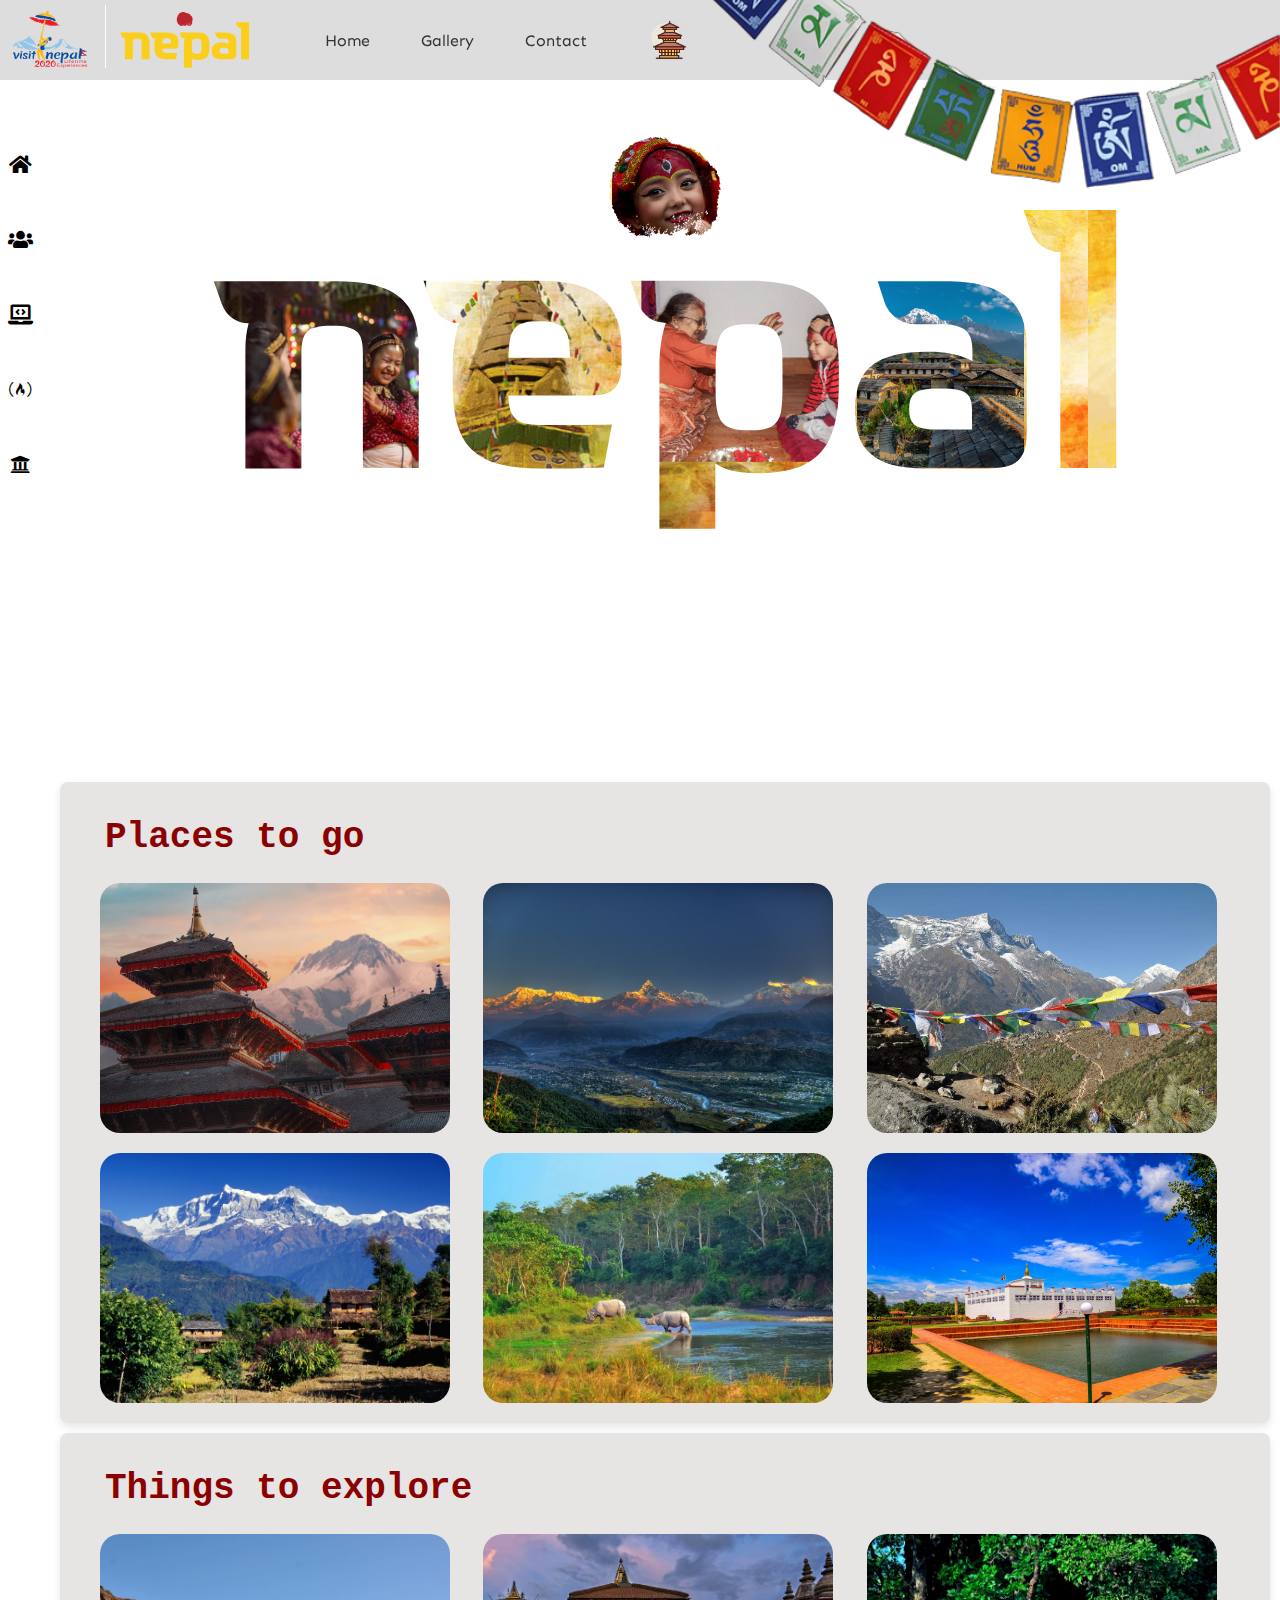
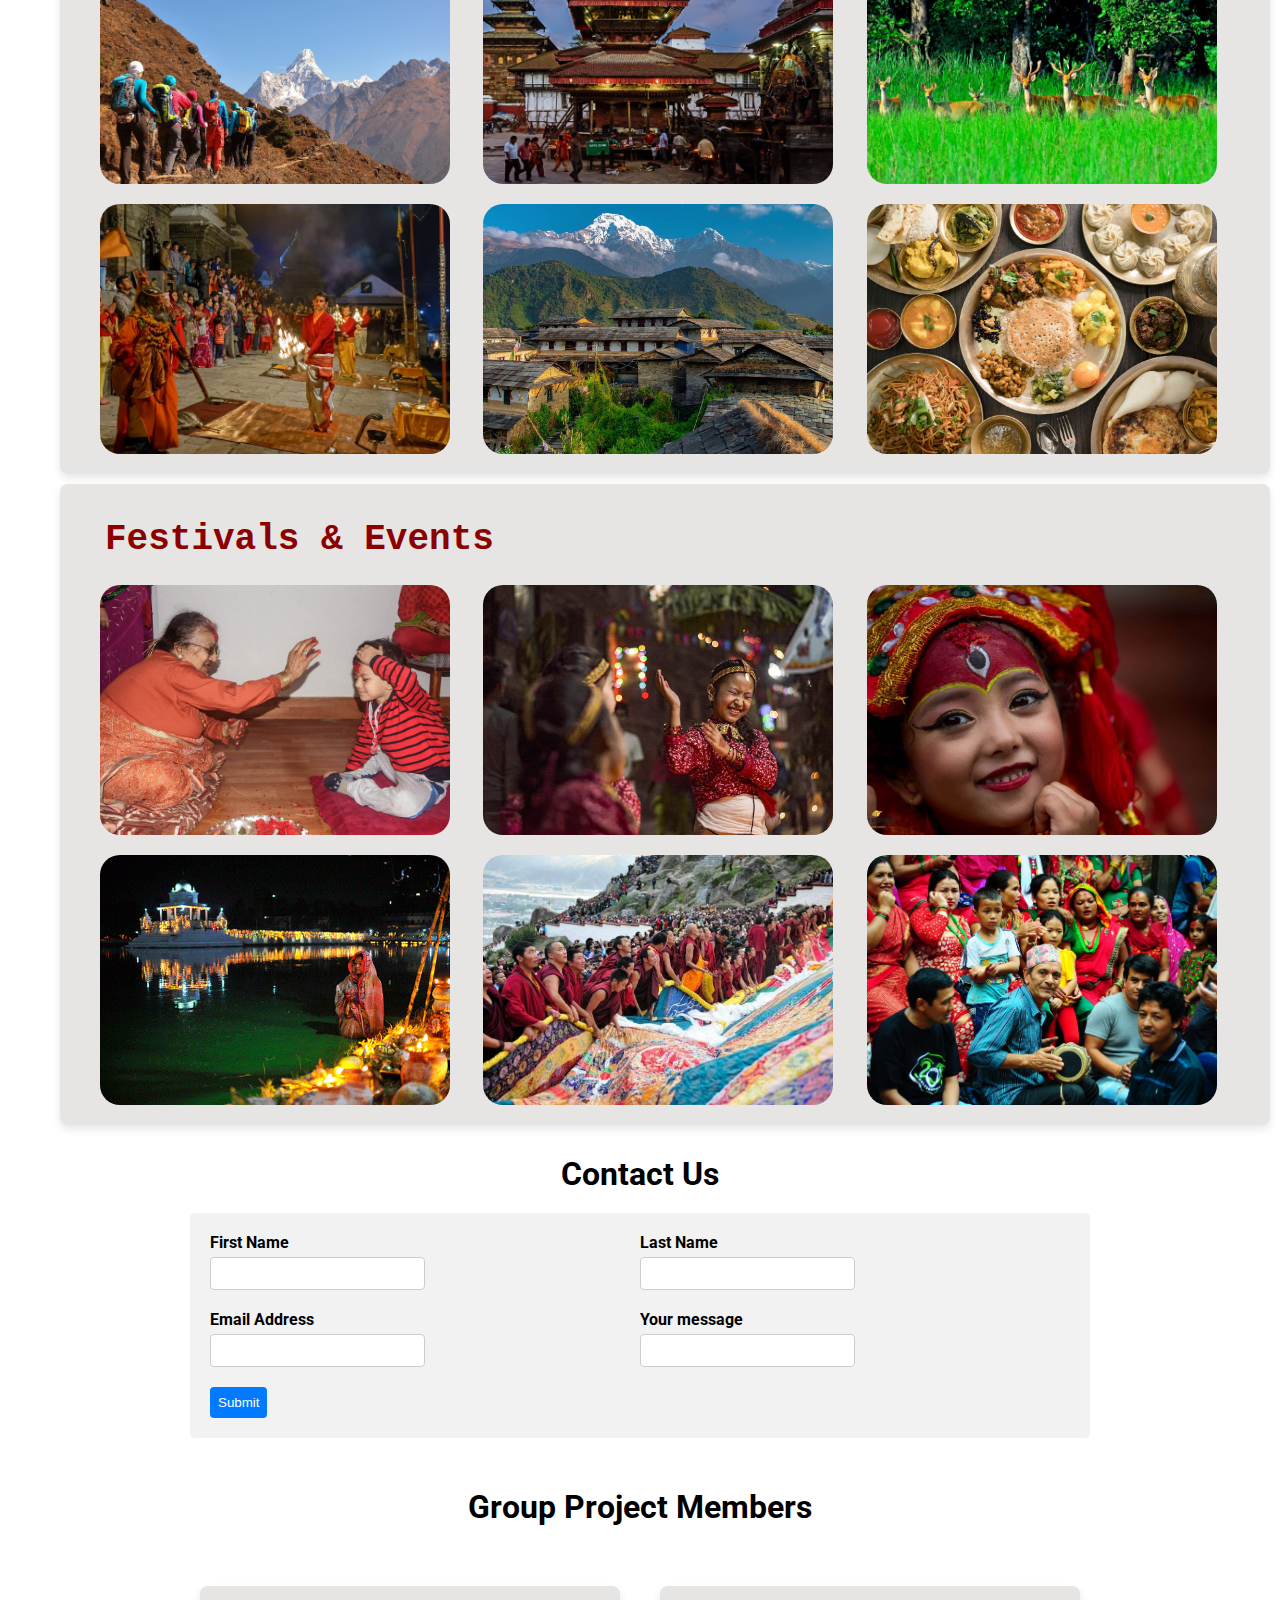
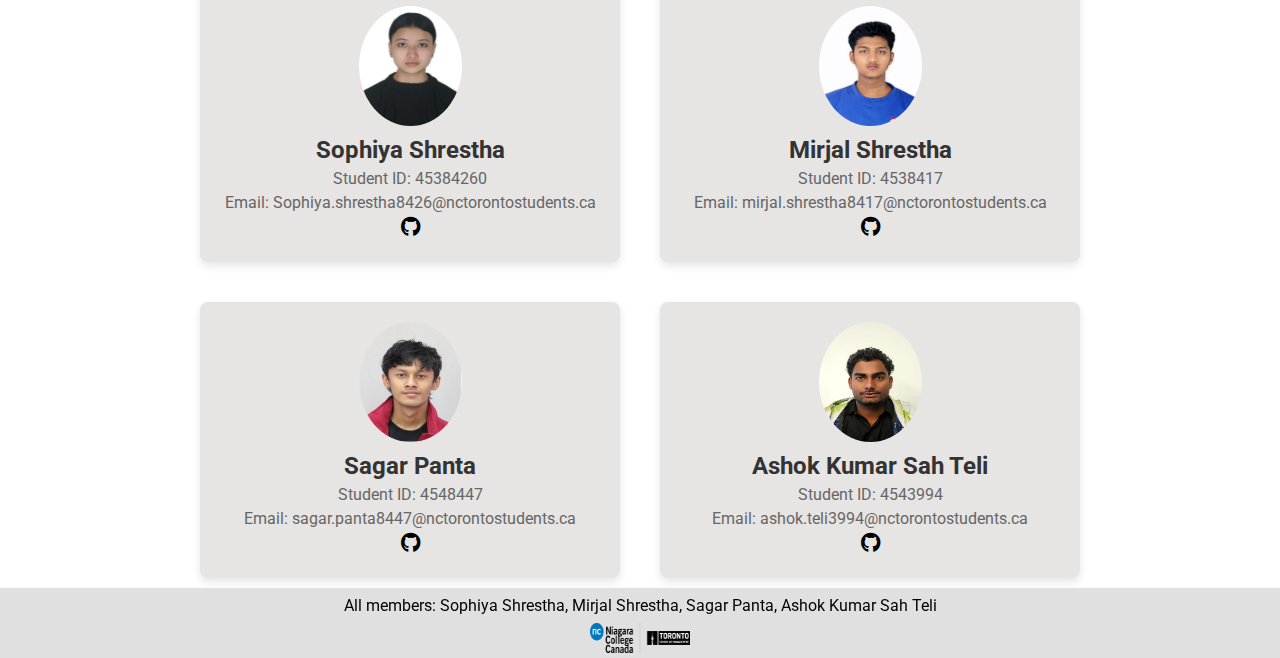
<file: index.html>
<html lang="en">

<head>
    <meta charset="UTF-8">
    <meta http-equiv="X-UA-Compatible" content="IE=edge">
    <meta name="viewport" content="width=device-width, initial-scale=1.0">
    <link rel="stylesheet" href="style.css">
    <link rel="stylesheet" href="https://cdnjs.cloudflare.com/ajax/libs/font-awesome/6.0.0-beta3/css/all.min.css">
    <link href="https://fonts.googleapis.com/css2?family=Roboto:wght@100;300;400;500;700;900&family=Sen:wght@400;700;800&display=swap" rel="stylesheet">
    <link rel="stylesheet" href="https://cdnjs.cloudflare.com/ajax/libs/font-awesome/5.15.2/css/all.min.css">
    <link rel="icon" href="/images/tittle.png" type="image/png">
    <title>Project for Sophiya Shrestha, Mirjal Shrestha, Sagar Panta, Ashok Kumar Sah Teli</title>
</head>

<body>
    <div class="navbar">
        <div class="navbar-container">
            <div class="logo-container">
                <div class="logo">
                    <a href="/index.html">
                        <img src="images/visitnepal.png" alt="visinepal" width="100px" height="60px">

                        <img src="images/nepal.svg" alt="visinepal" width="130px" height="70px">

                    </a>
                </div>

            </div>


            <div class="menu-container">


                <ul class="menu-list">
                    <li class="menu-list-item"><a href="/index.html">Home</a></li>
                    <li class="menu-list-item"><a href="/gallery.html">Gallery</a></li>
                    <li class="menu-list-item"><a href="/contact.html">Contact</a></li>




            </div>
            </ul>
            <div class="profile-container">
                <img class="profile-picture" src="/images/logo.png" alt="">


            </div>


            <img class="flag-picture" src="/images/flag.png" alt="">
        </div>

    </div>
    <div class="sidebar">
        <a href="/index.html"> <i class="left-menu-icon fas fa-home"></i><span class="tooltip-text">Home</span></a>
        <a href="#form"><i class="left-menu-icon fas fa-users"></i><span class="tooltip-text">Group <br>Members</span></a>
        <a href="https://www.codecademy.com/catalog/language/html-css" target="_blank">
            <i class="left-menu-icon fas fa-laptop-code"></i><span class="tooltip-text">code <br>academy</span>
        </a>
        <a href="https://www.freecodecamp.org/learn/2022/responsive-web-design/learn-html-by-building-a-cat-photo-app/step-1" target="_blank">
            <i class="left-menu-icon fab fa-free-code-camp"></i><span class="tooltip-text">free <br>codecamp</span>
        </a>
        <a href="https://cs50.harvard.edu/college/2022/spring/weeks/8/" target="_blank">
            <i class="left-menu-icon fas fa-university"></i><span class="tooltip-text">Cs50</span>
        </a>
    </div>
    
    <div class="container">
        <div class="content-container">
            <div class="featured-content">
                <img src="images/overlay2.svg" width="1000" class="el-image lozad" alt="" target="!*">
             
            </div>
            <div class="places-list-container">
                <h4 class="places-list-title">Places to go</h4>
                <div class="places-list-wrapper">
                    <div class="places-list">
                        <div class="places-list-item">
                            <img class="places-list-item-img" src="/images/kathmandu.jpg" alt="">
                            <span class="places-list-item-title">kathmandu</span>
                            <p class="places-list-item-desc">Kathmandu, the captivating capital city of Nepal, draws travelers with its rich cultural heritage, ancient temples, and stunning architecture. This vibrant metropolis, nestled in the picturesque Kathmandu Valley, boasts historical
                                treasures like the Kathmandu Durbar Square and the Swayambhunath Stupa. As a melting pot of diverse religious and artistic expressions, the city entices visitors with its colorful markets, traditional crafts, and spiritual
                                ambiance. Kathmandu's proximity to the majestic Himalayas also makes it a gateway to breathtaking treks and adventures. Despite modern challenges, the city's unique charm, warm hospitality, and lively atmosphere ensure
                                an unforgettable experience for every tourist.</p>

                        </div>
                        <div class="places-list-item">
                            <img class="places-list-item-img" src="images/pokhara.jpg" alt="">
                            <span class="places-list-item-title">Pokhara</span>
                            <p class="places-list-item-desc">Pokhara, Nepal's enchanting city, captivates visitors with its natural beauty, serene lakes, and breathtaking mountain views. Nestled in the lap of the Annapurna range, Pokhara offers a peaceful escape from the bustling city
                                life. The serene Phewa Lake and its reflection of the snow-capped peaks create a magical setting. Trekking enthusiasts can embark on various trails, including the famous Annapurna Circuit. Additionally, the city's relaxed
                                ambiance, vibrant markets, and warm hospitality make Pokhara a must-visit destination for a memorable and rejuvenating experience.</p>

                        </div>
                        <div class="places-list-item">
                            <img class="places-list-item-img" src="images/everest.jpg" alt="">
                            <span class="places-list-item-title">Everest</span>
                            <p class="places-list-item-desc">Everest, the world's highest mountain, stands as a timeless symbol of human determination and mountaineering excellence. Located in the Himalayas, the majestic peak attracts adventurers and climbers from all corners of the
                                globe. Scaling Everest's challenging slopes is a daring and awe-inspiring feat, requiring immense courage and physical endurance. The journey to the Everest Base Camp offers breathtaking views of surrounding peaks and glaciers,
                                providing an unforgettable experience for trekkers. Despite its formidable reputation, Everest continues to inspire and allure adventurers, making it an iconic and unforgettable destination for those seeking to conquer
                                the world's highest summit.</p>

                        </div>
                        <div class="places-list-item">
                            <img class="places-list-item-img" src="images/annapurna.jpg" alt="">
                            <span class="places-list-item-title">Annapurna</span>
                            <p class="places-list-item-desc">Annapurna, a glorious mountain range in Nepal, beckons travelers with its awe-inspiring beauty and adventurous spirit. Nestled in the Himalayas, the Annapurna region is renowned for its diverse trekking trails, offering experiences
                                suitable for both seasoned hikers and beginners. The Annapurna Circuit is a popular route that leads through quaint villages, lush forests, and high mountain passes, providing panoramic views of snow-capped peaks. The journey
                                is also an immersion into the unique culture and warm hospitality of the local communities. Annapurna's ethereal landscapes and the thrill of conquering its challenging trails make it a treasured destination for nature
                                enthusiasts and adventurers alike.</p>

                        </div>
                        <div class="places-list-item">
                            <img class="places-list-item-img" src="images/sauraha.webp" alt="">
                            <span class="places-list-item-title">Sauraha</span>
                            <p class="places-list-item-desc">Sauraha, nestled in Nepal's Terai region, is a picturesque village ideal for nature enthusiasts and wildlife lovers. As the gateway to Chitwan National Park, it offers a unique opportunity to explore diverse flora and fauna,
                                including endangered species like the one-horned rhinoceros and Royal Bengal tiger. Exciting jungle safaris, elephant rides, and canoe trips along the Rapti River allow visitors to witness wildlife in their natural habitat.
                                Alongside its wilderness charm, Sauraha also offers a tranquil ambiance with riverside resorts and cultural experiences reflecting the local Tharu community's traditions. Whether seeking adventure or serenity, Sauraha promises
                                an unforgettable journey into Nepal's enchanting wildlife and cultural heritage. </p>

                        </div>
                        <div class="places-list-item">
                            <img class="places-list-item-img" src="images/lumbini.jpg" alt="">
                            <span class="places-list-item-title">lumbini</span>
                            <p class="places-list-item-desc">Lumbini, situated in Nepal, is an extraordinary pilgrimage site of immense spiritual importance as it marks the birthplace of Lord Buddha, the founder of Buddhism. This revered destination offers a serene and tranquil ambiance
                                in its sacred garden, encompassed by monasteries representing diverse Buddhist communities from around the world. Visitors can immerse themselves in the historical significance by exploring the archaeological ruins and
                                paying homage to the renowned Ashoka Pillar, a symbol of Emperor Ashoka's veneration. Lumbini's timeless aura and spiritual atmosphere provide a unique opportunity for pilgrims and seekers to connect with Buddhism's profound
                                teachings, fostering moments of deep reverence and introspection.</p>

                        </div>

                    </div>


                </div>


            </div>
            <div class="todo-list-container">
                <h2 class="todo-list-title">Things to explore</h2>
                <div class="todo-list-wrapper">
                    <div class="todo-list">
                        <div class="todo-list-item">
                            <img class="todo-list-item-img" src="images/adventure.jpeg" alt="">
                            <span class="todo-list-item-title">Adventure</span>
                            <p class="todo-list-item-desc">Nepal, a paradise for adventure seekers, offers a plethora of thrilling activities to satisfy the adrenaline rush. From heart-pounding trekking adventures in the Himalayas to white-water rafting in wild rivers, the options
                                are endless. Trekking to Everest Base Camp or Annapurna Circuit provides unparalleled views and a sense of achievement. For those seeking an adrenaline-pumping experience, paragliding in Pokhara or bungee jumping in Bhote
                                Koshi are top choices. Jungle safaris in Chitwan National Park offer encounters with wildlife, while mountain biking in the rugged terrains adds an extra thrill. Nepal's adventure-filled landscape guarantees an unforgettable
                                and exhilarating journey for every adventure enthusiast.</p>


                        </div>
                        <div class="todo-list-item">
                            <img class="todo-list-item-img" src="images/culture.jpeg" alt="">
                            <span class="todo-list-item-title">CULTURE</span>
                            <p class="todo-list-item-desc">Nepal, a land rich in cultural heritage, captivates travelers with its vibrant traditions and diverse customs. The country's unique blend of Hindu and Buddhist cultures is evident in the numerous temples, stupas, and monasteries
                                that adorn the landscape. Festivals like Dashain, Tihar, and Holi showcase the colorful celebrations and deep-rooted religious beliefs of the Nepalese people. The traditional music, dance, and art forms provide a glimpse
                                into the country's artistic expression. The warm hospitality and genuine smiles of the locals make visitors feel welcomed and embraced by Nepal's cultural tapestry. Immersing oneself in the local culture offers a profound
                                and enriching experience, making Nepal a captivating destination for those seeking to connect with ancient traditions and cultural heritage.</p>

                        </div>
                        <div class="todo-list-item">
                            <img class="todo-list-item-img" src="images/nature.jpeg" alt="">
                            <span class="todo-list-item-title">Nature</span>
                            <p class="todo-list-item-desc">Nepal's nature is a mesmerizing tapestry of diverse landscapes and rich biodiversity. The mighty Himalayas, including the iconic Mount Everest, stand tall as a testament to nature's grandeur, attracting trekkers and adventurers
                                worldwide. The lush valleys, terraced hills, and serene lakes, like Phewa and Rara, offer picturesque scenery and serene retreats. Chitwan and Bardia national parks boast a vibrant array of flora and fauna, from elusive
                                tigers to graceful rhinoceroses. Thrilling river rafting experiences await in Trishuli and Seti rivers, while jungle safaris promise encounters with unique wildlife. Nepal's profound connection with nature and its harmonious
                                blend of cultural heritage make it a paradise for nature enthusiasts seeking an unforgettable and awe-inspiring journey.</p>

                        </div>
                        <div class="todo-list-item">
                            <img class="todo-list-item-img" src="images/wellness.jpeg" alt="">
                            <span class="todo-list-item-title">Wellness</span>
                            <p class="todo-list-item-desc">Nepal offers a profound wellness experience, drawing inspiration from ancient traditions and natural wonders. Amidst the majestic Himalayas, seekers find an ideal retreat for rejuvenation and self-discovery. Yoga and meditation
                                retreats in tranquil monasteries provide inner peace and mindfulness. Ayurveda, deeply ingrained in the culture, offers holistic healing through herbal therapies. Adventure enthusiasts can embark on treks and hikes, promoting
                                physical well-being while connecting with nature's beauty. Spa resorts and wellness centers offer therapeutic treatments like hot stone massages and herbal baths. The genuine warmth of Nepali hospitality and the spiritual
                                energy create a transformative wellness journey, making Nepal an enchanting destination for seekers of holistic well-being.</p>

                            </p>

                        </div>
                        <div class="todo-list-item">
                            <img class="todo-list-item-img" src="images/homestay.jpg" alt="">
                            <span class="todo-list-item-title">Homestay</span>
                            <p class="todo-list-item-desc">Spending time with Nepali offers a enriching and heartwarming experience. Known for their genuine warmth and hospitality, Nepalese locals welcome visitors with open arms and friendly smiles. Engaging in cultural exchanges,
                                sharing meals with local families, and participating in traditional festivals provide insights into the rich heritage and customs of Nepal. The warmth and kindness of the Nepali people create a sense of belonging, making
                                travelers feel part of the community. Whether exploring bustling markets, joining in lively dances, or simply conversing with locals, every interaction with Nepali people fosters meaningful connections and unforgettable
                                memories. Immersing oneself in their daily lives allows for a deeper understanding of their values, traditions, and beauty of Nepali culture.</p>

                        </div>
                        <div class="todo-list-item">
                            <img class="todo-list-item-img" src="images/food.jpg" alt="">
                            <span class="todo-list-item-title">Foods</span>
                            <p class="todo-list-item-desc">Nepal's cuisine is a delightful amalgamation of diverse flavors, influenced by its cultural tapestry. Among the popular dishes, momo steals hearts with its delicate dumplings, available in various fillings from meat to veggies.
                                Dal bhat, a quintessential meal, comprises lentil soup, rice, and vegetable curries. Thukpa, a comforting noodle soup, satisfies taste buds with its medley of veggies and meat. During festivities, sel roti's crispy and
                                sweet rice bread delights all. Dhido, a traditional porridge made from buckwheat or millet flour, reflects the country's simplicity and taste. Newari feast showcases rich flavors in a grand spread. Nepali sweets like barfi,
                                laddu, and sandesh tantalize as delectable desserts. These dishes exemplify Nepal's culinary diversity and create an enchanting gastronomic experience for both locals and visitors.
                            </p>

                        </div>


                    </div>

                </div>
            </div>
            <div class="fes-list-container">
                <h2 class="fes-list-title">Festivals & Events</h2>
                <div class="fes-list-wrapper">
                    <div class="fes-list">
                        <div class="fes-list-item">
                            <img class="fes-list-item-img" src="images/Dashain.jpg" alt="">
                            <span class="fes-list-item-title">Dashain</span>
                            <p class="fes-list-item-desc">
                                Dashain, the biggest and most celebrated festival in Nepal, holds great cultural significance for its people. Lasting for fifteen days, Dashain commemorates the victory of good over evil and the triumph of truth. The festival is marked by vibrant rituals,
                                feasts, and family gatherings. People across the country come together to offer prayers and sacrifices to the goddess Durga, seeking her blessings and protection. The aroma of delicious delicacies fills the air as traditional
                                dishes are prepared and shared with loved ones. Colorful kites soar in the skies, symbolizing the freedom of the spirit. Elders put tika (a mixture of rice, yogurt, and vermilion) on the foreheads of younger family members,
                                imparting blessings and bestowing happiness. Dashain unites Nepalis, fostering a sense of unity, joy, and cultural pride.</p>

                        </div>
                        <div class="fes-list-item">
                            <img class="fes-list-item-img" src="images/Tihar-.jpg" alt="">
                            <span class="fes-list-item-title">Tihar</span>
                            <p class="fes-list-item-desc">
                                Tihar, also known as the Festival of Lights, is a cherished and vibrant celebration in Nepal, lasting five days. It holds immense cultural and spiritual significance, symbolizing the bond between humans and nature. Each day has unique rituals, starting
                                with the worship of crows, followed by honoring dogs, cows, and Goddess Laxmi, the deity of prosperity. The festival is characterized by the illumination of oil lamps and colorful rangoli patterns, creating a mesmerizing
                                ambiance. Sisters offer tika, garlands, and blessings to their brothers on Bhai Tika, strengthening their bond. Tihar unites families and communities, fostering a sense of joy, togetherness, and cultural pride. The Festival
                                of Lights illuminates the hearts of all Nepalis, fostering a deep connection with their rich traditions and heritage.</p>

                        </div>
                        <div class="fes-list-item">
                            <img class="fes-list-item-img" src="images/indrajatra.jpg" alt="">
                            <span class="fes-list-item-title">Indra Jatra</span>
                            <p class="fes-list-item-desc">Indra Jatra, a vibrant festival celebrated in the Kathmandu Valley, holds immense cultural and religious significance in Nepal. Dedicated to Lord Indra, the deity of rain and thunder, the festival spans eight days and marks
                                the end of the monsoon season and the onset of autumn. It is celebrated with zeal by the Newar community, showcasing their rich heritage and traditions. The highlight of Indra Jatra is the chariot procession of Kumari,
                                the living goddess, through the streets of Kathmandu. Traditional mask dances performed by Lakhey and Sawa Bhakku dancers add to the festive atmosphere. Indra Jatra brings together locals and tourists to witness the colorful
                                processions, cultural performances, and collective celebration of Nepal's cultural identity and religious devotion.</p>

                        </div>
                        <div class="fes-list-item">
                            <img class="fes-list-item-img" src="images/chath parva.gif" alt="">
                            <span class="fes-list-item-title">Chhath Parva</span>
                            <p class="fes-list-item-desc">Chhath Parva, an auspicious Hindu festival celebrated primarily in the Terai region of Nepal, holds immense cultural and spiritual significance. Lasting four days, it is dedicated to worshipping the Sun God, seeking blessings
                                for well-being, prosperity, and happiness. During this time, devotees fast rigorously and offer prayers to the rising and setting sun, standing in water bodies such as rivers or ponds. Traditional offerings, known as prasad,
                                including fruits, sweets, and rice delicacies, are presented to the Sun God. Chhath Parva's rituals reflect the ancient practice of showing gratitude to nature's elements and promoting harmony with the environment. The
                                festival fosters a sense of unity and devotion among the people of Nepal, making it a cherished and culturally enriching celebration.</p>

                        </div>
                        <div class="fes-list-item">
                            <img class="fes-list-item-img" src="images/losar.jpg" alt="">
                            <span class="fes-list-item-title">Losar</span>
                            <p class="fes-list-item-desc">Losar, widely known as the Tibetan New Year, is an important festival celebrated with great enthusiasm and religious fervor in Nepal, especially in areas with a significant Tibetan population like the Kathmandu Valley. It marks
                                the beginning of the Tibetan lunar calendar and falls in either January or February. The festival is a time for family gatherings, feasting, and engaging in various traditional rituals and activities. Monasteries and homes
                                are decorated with colorful prayer flags and intricate designs made from colored sand. People participate in religious ceremonies, chant prayers, and perform traditional dances and music. Losar is a vibrant celebration
                                of Tibetan culture and heritage, and it brings communities together to welcome the New Year with joy and spiritual devotion.</p>

                        </div>
                        <div class="fes-list-item">
                            <img class="fes-list-item-img" src="images/teej.jpg" alt="">
                            <span class="fes-list-item-title">Teej</span>
                            <p class="fes-list-item-desc">Teej is an important and vibrant festival celebrated with great enthusiasm by women in Nepal. It usually falls in August or September and is dedicated to the goddess Parvati, symbolizing marital bliss, loyalty, and prosperity.
                                Married and unmarried women dress in red and green traditional attire and gather to observe a day-long fast for the well-being of their husbands and to seek blessings for a happy married life. During Teej, women engage
                                in various cultural activities like singing traditional songs, dancing, and swinging on beautifully decorated swings called "jhulas." The festival also provides an opportunity for women to bond and share their experiences.
                                Teej is not only a celebration of womanhood but also a reflection of Nepal's rich cultural heritage and the significance of family and marital relationships.</p>

                        </div>


                    </div>

                </div>
            </div>


        </div>
    </div>

    </div>

</body>
<div class="form-container">
    <h1>Contact Us</h1>
    <form class="contact-form">
        <div class="form-group">
            <label for="fname">First Name</label>
            <input type="text" id="fname" name="fname" required>
        </div>
        <div class="form-group">
            <label for="lname">Last Name</label>
            <input type="text" id="lname" name="lname" required>
        </div>
        <div class="form-group">
            <label for="email">Email Address</label>
            <input type="email" id="email" name="email" required>
        </div>
        <div class="form-group">
            <label for="email">Your message</label>
            <input type="text" id="text" name="message" required>
        </div>


        <button type="submit">Submit</button>



    </form>
</div>


<div class="cards" id="form">
    <h1>Group Project Members</h1>
    <div class="card-container">
        <div class="card">
            <img src="/images/sophiya (2).jpg" alt="Profile Picture">
            <h2>Sophiya Shrestha</h2>
            <p>Student ID: 45384260</p>
            <p>Email:
                <a href=" Sophiya.shrestha8426@nctorontostudents.ca"></a>Sophiya.shrestha8426@nctorontostudents.ca</a>
            </p>
            <a href="https://github.com/sophiyashrestha1" target="_blank">
                <i class="left-menu-icon fab fa-github"></i>
            </a>

        </div>

        <div class="card">
            <img src="images/mirjal.jpg" alt="Profile Picture">
            <h2>Mirjal Shrestha</h2>
            <p>Student ID: 4538417</p>

            <p>Email: <a href="mailto:mirjal.shrestha8417@nctorontostudents.ca">mirjal.shrestha8417@nctorontostudents.ca</a> </p>
            <a href="https://github.com/MirjalShrestha" target="_blank">
                <i class="left-menu-icon fab fa-github"></i>
            </a>
        </div>

        <div class="card">
            <img src="images/sagar.jpg" alt="Profile Picture">
            <h2>Sagar Panta</h2>
            <p>Student ID: 4548447</p>
            <p>Email: <a href="mailto: sagar.panta8447@nctorontostudents.ca "> sagar.panta8447@nctorontostudents.ca</a> </p>
            <a href="https://github.com/SagarPChettri" target="_blank">
                <i class="left-menu-icon fab fa-github"></i>
            </a>

        </div>

        <div class="card">
            <img src="images/ashok.jpg" alt="Profile Picture">
            <h2>Ashok Kumar Sah Teli</h2>
            <p>Student ID: 4543994</p>
            <p>Email: <a href="mailto:ashok.teli3994@nctorontostudents.ca"> ashok.teli3994@nctorontostudents.ca</a> </p>
            <a href="https://github.com/AshokKumarSah2" target="_blank">
                <i class="left-menu-icon fab fa-github"></i>
            </a>
        </div>
    </div>
</div>


</div>
<div class="footer">
    <div class="footer-conatiner">
        <p>
            All members: Sophiya Shrestha, Mirjal Shrestha, Sagar Panta, Ashok Kumar Sah Teli
        </p>
        <a href="https://www.niagaracollegetoronto.ca/" target="_blank"> <img src="images/1635917663logo2.png" height="30px" alt="Niagara College Logo" class="college-logo"></a>



    </div>
</div>

</body>
<script src="app.js"></script>

</html>
</file>
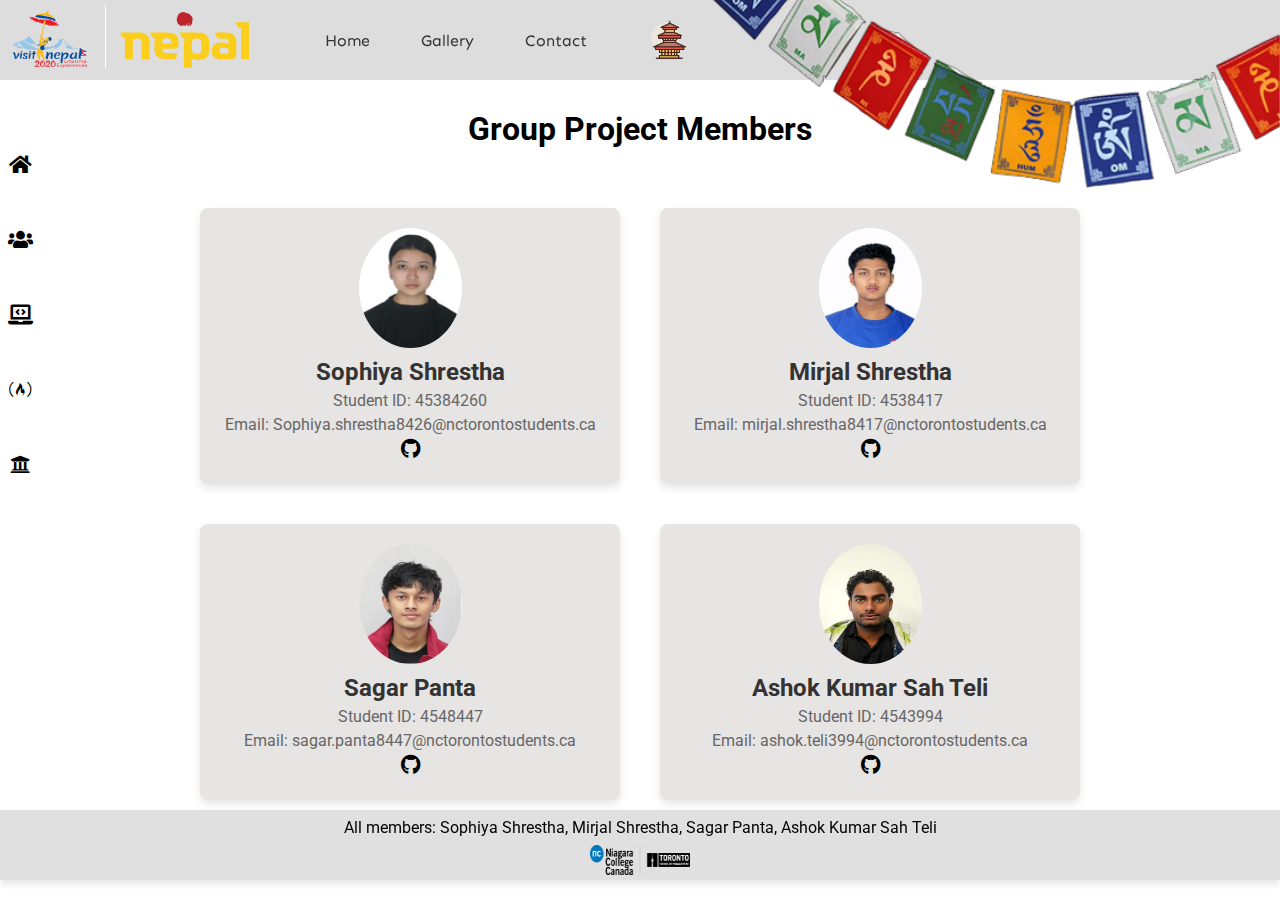
<file: contact.html>
<html lang="en">

<head>
    <meta charset="UTF-8">
    <meta http-equiv="X-UA-Compatible" content="IE=edge">
    <meta name="viewport" content="width=device-width, initial-scale=1.0">
    <link rel="stylesheet" href="CSS/style.css">
    <link rel="stylesheet" href="https://cdnjs.cloudflare.com/ajax/libs/font-awesome/6.0.0-beta3/css/all.min.css">
    <link
        href="https://fonts.googleapis.com/css2?family=Roboto:wght@100;300;400;500;700;900&family=Sen:wght@400;700;800&display=swap"
        rel="stylesheet">
    <link rel="stylesheet" href="https://cdnjs.cloudflare.com/ajax/libs/font-awesome/5.15.2/css/all.min.css">
    <link rel="icon" href="/images/tittle.png" type="image/png">
    <title>Project for Sophiya Shrestha, Mirjal Shrestha, Sagar Panta, Ashok Kumar Sah Teli</title>

</head>

<body>
    <div class="navbar">
        <div class="navbar-container">
            <div class="logo-container">
                <div class="logo">
                    <a href="/index.html">
                      <img src="images/visitnepal.png" alt="visinepal" width="100px" height="60px">
                      
                      <img src="images/nepal.svg" alt="visinepal" width="130px" height="70px">

                    </a>
                  </div>
                 
            </div>
          
           
            <div class="menu-container">
                
               
                <ul class="menu-list">
                    <li class="menu-list-item"><a href="/index.html">Home</a></li>
                    <li class="menu-list-item"><a href="/gallery.html">Gallery</a></li>
                    <li class="menu-list-item"><a href="/contact.html">Contact</a></li>
                   

                           
                        
              </div>       
                </ul>     
                <div class="profile-container">
                                <img class="profile-picture" src="/images/logo.png" alt="">
                               

                               </div> 
      
              
                               <img class="flag-picture" src="/images/flag.png" alt="">    
                </div>
               
    </div>
    <div class="sidebar">
        <a href="/index.html"> <i class="left-menu-icon fas fa-home"></i><span class="tooltip-text">Home</span></a>
        <a href="#form"><i class="left-menu-icon fas fa-users"></i><span class="tooltip-text">Group <br>Members</span></a>
        <a href="https://www.codecademy.com/catalog/language/html-css" target="_blank">
            <i class="left-menu-icon fas fa-laptop-code"></i><span class="tooltip-text">code <br>academy</span>
        </a>
        <a href="https://www.freecodecamp.org/learn/2022/responsive-web-design/learn-html-by-building-a-cat-photo-app/step-1" target="_blank">
            <i class="left-menu-icon fab fa-free-code-camp"></i><span class="tooltip-text">free <br>codecamp</span>
        </a>
        <a href="https://cs50.harvard.edu/college/2022/spring/weeks/8/" target="_blank">
            <i class="left-menu-icon fas fa-university"></i><span class="tooltip-text">Cs50</span>
        </a>
    </div>
    
</div>
</div>


<div class="cards" id="form">
    <h1>Group Project Members</h1>
    <div class="card-container">
        <div class="card">
            <img src="/images/sophiya (2).jpg" alt="Profile Picture">
            <h2>Sophiya Shrestha</h2>
            <p>Student ID: 45384260</p>
            <p>Email: <a href=" Sophiya.shrestha8426@nctorontostudents.ca"></a>Sophiya.shrestha8426@nctorontostudents.ca</a> </p>
            <a href="https://github.com/sophiyashrestha1" target="_blank">
                <i class="left-menu-icon fab fa-github"></i>
              </a>
              
        </div>
        
        <div class="card">
            <img src="images/mirjal.jpg" alt="Profile Picture">
            <h2>Mirjal Shrestha</h2>
            <p>Student ID: 4538417</p>

            <p>Email: <a href="mailto:mirjal.shrestha8417@nctorontostudents.ca">mirjal.shrestha8417@nctorontostudents.ca</a> </p>
            <a href="https://github.com/MirjalShrestha" target="_blank">
                <i class="left-menu-icon fab fa-github"></i>
              </a>
        </div>
        
        <div class="card">
            <img src="images/sagar.jpg" alt="Profile Picture">
            <h2>Sagar Panta</h2>
            <p>Student ID: 4548447</p>
            <p>Email:  <a href="mailto: sagar.panta8447@nctorontostudents.ca "> sagar.panta8447@nctorontostudents.ca</a> </p>
            <a href="https://github.com/SagarPChettri" target="_blank">
                <i class="left-menu-icon fab fa-github"></i>
              </a>
              
        </div>
        
        <div class="card">
            <img src="images/ashok.jpg" alt="Profile Picture">
            <h2>Ashok Kumar Sah Teli</h2>
            <p>Student ID: 4543994</p>
            <p>Email:  <a href="mailto:ashok.teli3994@nctorontostudents.ca"> ashok.teli3994@nctorontostudents.ca</a> </p>
            <a href="https://github.com/AshokKumarSah2" target="_blank">
                <i class="left-menu-icon fab fa-github"></i>
              </a>
        </div>
    </div>
</div>



    </div>  
    <div class="footer">
        <div class="footer-conatiner">
           <p>
                All members: Sophiya Shrestha, Mirjal Shrestha, Sagar Panta, Ashok Kumar Sah Teli
            </p>
            <a href="https://www.niagaracollegetoronto.ca/" target="_blank"> <img src="images/1635917663logo2.png" 
            height="30px"  alt="Niagara College Logo" class="college-logo"></a>
                
       

        </div>  
        </div>  
</body>
<script src="app.js"></script>
</body>
</file>
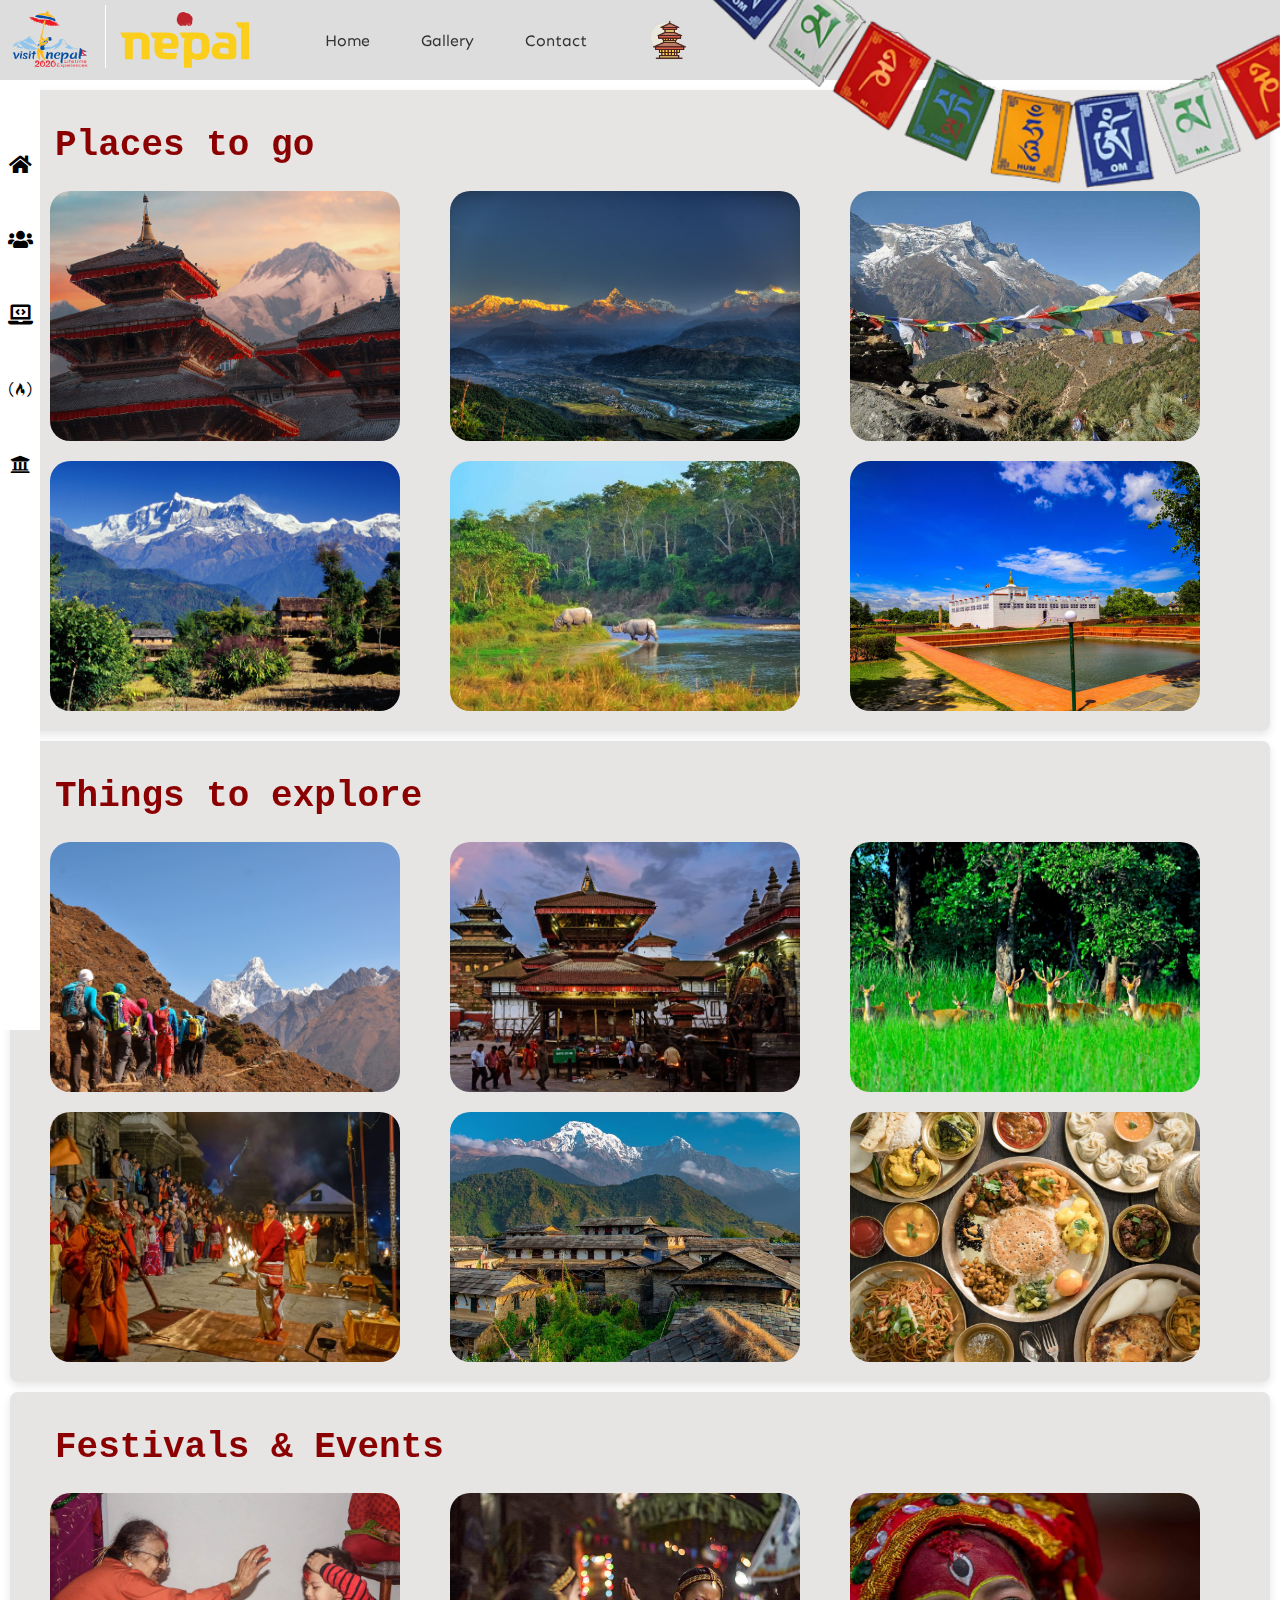
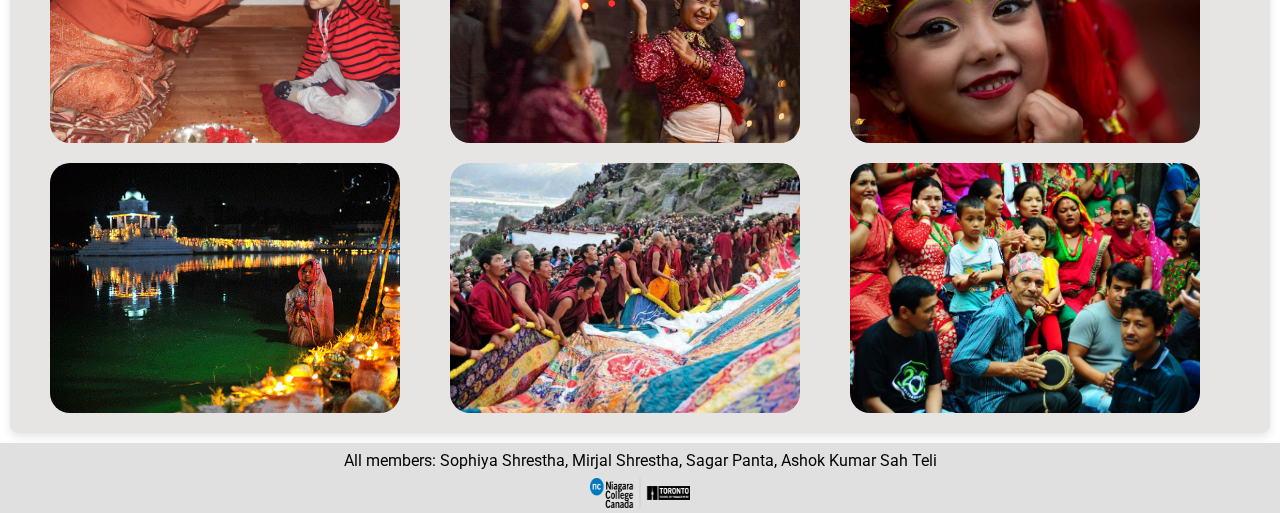
<file: gallery.html>
<html lang="en">

<head>
    <meta charset="UTF-8">
    <meta http-equiv="X-UA-Compatible" content="IE=edge">
    <meta name="viewport" content="width=device-width, initial-scale=1.0">
    <link rel="stylesheet" href="CSS/style.css">
    <link rel="stylesheet" href="https://cdnjs.cloudflare.com/ajax/libs/font-awesome/6.0.0-beta3/css/all.min.css">
    <link href="https://fonts.googleapis.com/css2?family=Roboto:wght@100;300;400;500;700;900&family=Sen:wght@400;700;800&display=swap" rel="stylesheet">
    <link rel="stylesheet" href="https://cdnjs.cloudflare.com/ajax/libs/font-awesome/5.15.2/css/all.min.css">
    <link rel="icon" href="/images/tittle.png" type="image/png">
    <title>Project for Sophiya Shrestha, Mirjal Shrestha, Sagar Panta, Ashok Kumar Sah Teli</title>

</head>

<body>
    <div class="navbar">
        <div class="navbar-container">
            <div class="logo-container">
                <div class="logo">
                    <a href="/index.html">
                        <img src="images/visitnepal.png" alt="visinepal" width="100px" height="60px">

                        <img src="images/nepal.svg" alt="visinepal" width="130px" height="70px">

                    </a>
                </div>

            </div>


            <div class="menu-container">


                <ul class="menu-list">
                    <li class="menu-list-item"><a href="/index.html">Home</a></li>
                    <li class="menu-list-item"><a href="/gallery.html">Gallery</a></li>
                    <li class="menu-list-item"><a href="/contact.html">Contact</a></li>




            </div>
            </ul>
            <div class="profile-container">
                <img class="profile-picture" src="/images/logo.png" alt="">


            </div>


            <img class="flag-picture" src="/images/flag.png" alt="">
        </div>

    </div>
    <div class="sidebar">
        <a href="/index.html"> <i class="left-menu-icon fas fa-home"></i></a>
        <a href="#form"><i class="left-menu-icon fas fa-users"></i></a>
        <a href="https://www.codecademy.com/catalog/language/html-css" target="_blank">
            <i class="left-menu-icon fas fa-laptop-code"></i>
        </a>
        <a href="https://www.freecodecamp.org/learn/2022/responsive-web-design/learn-html-by-building-a-cat-photo-app/step-1" target="_blank">
            <i class="left-menu-icon fab fa-free-code-camp"></i>
        </a>
        <a href="https://cs50.harvard.edu/college/2022/spring/weeks/8/" target="_blank">
            <i class="left-menu-icon fas fa-university"></i>
        </a>



    </div>
    </div>
    </div>
    <div class="places-list-container">
        <h4 class="places-list-title">Places to go</h4>
        <div class="places-list-wrapper">
            <div class="places-list">
                <div class="places-list-item">
                    <img class="places-list-item-img" src="/images/kathmandu.jpg" alt="">
                    <span class="places-list-item-title">kathmandu</span>
                    <p class="places-list-item-desc">Kathmandu, the captivating capital city of Nepal, draws travelers with its rich cultural heritage, ancient temples, and stunning architecture. This vibrant metropolis, nestled in the picturesque Kathmandu Valley, boasts historical
                        treasures like the Kathmandu Durbar Square and the Swayambhunath Stupa. As a melting pot of diverse religious and artistic expressions, the city entices visitors with its colorful markets, traditional crafts, and spiritual ambiance.
                        Kathmandu's proximity to the majestic Himalayas also makes it a gateway to breathtaking treks and adventures. Despite modern challenges, the city's unique charm, warm hospitality, and lively atmosphere ensure an unforgettable experience
                        for every tourist.</p>

                </div>
                <div class="places-list-item">
                    <img class="places-list-item-img" src="images/pokhara.jpg" alt="">
                    <span class="places-list-item-title">Pokhara</span>
                    <p class="places-list-item-desc">Pokhara, Nepal's enchanting city, captivates visitors with its natural beauty, serene lakes, and breathtaking mountain views. Nestled in the lap of the Annapurna range, Pokhara offers a peaceful escape from the bustling city life.
                        The serene Phewa Lake and its reflection of the snow-capped peaks create a magical setting. Trekking enthusiasts can embark on various trails, including the famous Annapurna Circuit. Additionally, the city's relaxed ambiance, vibrant
                        markets, and warm hospitality make Pokhara a must-visit destination for a memorable and rejuvenating experience.</p>

                </div>
                <div class="places-list-item">
                    <img class="places-list-item-img" src="images/everest.jpg" alt="">
                    <span class="places-list-item-title">Everest</span>
                    <p class="places-list-item-desc">Everest, the world's highest mountain, stands as a timeless symbol of human determination and mountaineering excellence. Located in the Himalayas, the majestic peak attracts adventurers and climbers from all corners of the globe. Scaling
                        Everest's challenging slopes is a daring and awe-inspiring feat, requiring immense courage and physical endurance. The journey to the Everest Base Camp offers breathtaking views of surrounding peaks and glaciers, providing an unforgettable
                        experience for trekkers. Despite its formidable reputation, Everest continues to inspire and allure adventurers, making it an iconic and unforgettable destination for those seeking to conquer the world's highest summit.</p>

                </div>
                <div class="places-list-item">
                    <img class="places-list-item-img" src="images/annapurna.jpg" alt="">
                    <span class="places-list-item-title">Annapurna</span>
                    <p class="places-list-item-desc">Annapurna, a glorious mountain range in Nepal, beckons travelers with its awe-inspiring beauty and adventurous spirit. Nestled in the Himalayas, the Annapurna region is renowned for its diverse trekking trails, offering experiences
                        suitable for both seasoned hikers and beginners. The Annapurna Circuit is a popular route that leads through quaint villages, lush forests, and high mountain passes, providing panoramic views of snow-capped peaks. The journey is
                        also an immersion into the unique culture and warm hospitality of the local communities. Annapurna's ethereal landscapes and the thrill of conquering its challenging trails make it a treasured destination for nature enthusiasts
                        and adventurers alike.</p>

                </div>
                <div class="places-list-item">
                    <img class="places-list-item-img" src="images/sauraha.webp" alt="">
                    <span class="places-list-item-title">Sauraha</span>
                    <p class="places-list-item-desc">Sauraha, nestled in Nepal's Terai region, is a picturesque village ideal for nature enthusiasts and wildlife lovers. As the gateway to Chitwan National Park, it offers a unique opportunity to explore diverse flora and fauna, including
                        endangered species like the one-horned rhinoceros and Royal Bengal tiger. Exciting jungle safaris, elephant rides, and canoe trips along the Rapti River allow visitors to witness wildlife in their natural habitat. Alongside its
                        wilderness charm, Sauraha also offers a tranquil ambiance with riverside resorts and cultural experiences reflecting the local Tharu community's traditions. Whether seeking adventure or serenity, Sauraha promises an unforgettable
                        journey into Nepal's enchanting wildlife and cultural heritage. </p>

                </div>
                <div class="places-list-item">
                    <img class="places-list-item-img" src="images/lumbini.jpg" alt="">
                    <span class="places-list-item-title">lumbini</span>
                    <p class="places-list-item-desc">Lumbini, situated in Nepal, is an extraordinary pilgrimage site of immense spiritual importance as it marks the birthplace of Lord Buddha, the founder of Buddhism. This revered destination offers a serene and tranquil ambiance in its
                        sacred garden, encompassed by monasteries representing diverse Buddhist communities from around the world. Visitors can immerse themselves in the historical significance by exploring the archaeological ruins and paying homage to
                        the renowned Ashoka Pillar, a symbol of Emperor Ashoka's veneration. Lumbini's timeless aura and spiritual atmosphere provide a unique opportunity for pilgrims and seekers to connect with Buddhism's profound teachings, fostering
                        moments of deep reverence and introspection.</p>

                </div>

            </div>


        </div>


    </div>
    <div class="todo-list-container">
        <h2 class="todo-list-title">Things to explore</h2>
        <div class="todo-list-wrapper">
            <div class="todo-list">
                <div class="todo-list-item">
                    <img class="todo-list-item-img" src="images/adventure.jpeg" alt="">
                    <span class="todo-list-item-title">Adventure</span>
                    <p class="todo-list-item-desc">Nepal, a paradise for adventure seekers, offers a plethora of thrilling activities to satisfy the adrenaline rush. From heart-pounding trekking adventures in the Himalayas to white-water rafting in wild rivers, the options are endless.
                        Trekking to Everest Base Camp or Annapurna Circuit provides unparalleled views and a sense of achievement. For those seeking an adrenaline-pumping experience, paragliding in Pokhara or bungee jumping in Bhote Koshi are top choices.
                        Jungle safaris in Chitwan National Park offer encounters with wildlife, while mountain biking in the rugged terrains adds an extra thrill. Nepal's adventure-filled landscape guarantees an unforgettable and exhilarating journey
                        for every adventure enthusiast.</p>


                </div>
                <div class="todo-list-item">
                    <img class="todo-list-item-img" src="images/culture.jpeg" alt="">
                    <span class="todo-list-item-title">CULTURE</span>
                    <p class="todo-list-item-desc">Nepal, a land rich in cultural heritage, captivates travelers with its vibrant traditions and diverse customs. The country's unique blend of Hindu and Buddhist cultures is evident in the numerous temples, stupas, and monasteries that
                        adorn the landscape. Festivals like Dashain, Tihar, and Holi showcase the colorful celebrations and deep-rooted religious beliefs of the Nepalese people. The traditional music, dance, and art forms provide a glimpse into the country's
                        artistic expression. The warm hospitality and genuine smiles of the locals make visitors feel welcomed and embraced by Nepal's cultural tapestry. Immersing oneself in the local culture offers a profound and enriching experience,
                        making Nepal a captivating destination for those seeking to connect with ancient traditions and cultural heritage.</p>

                </div>
                <div class="todo-list-item">
                    <img class="todo-list-item-img" src="images/nature.jpeg" alt="">
                    <span class="todo-list-item-title">Nature</span>
                    <p class="todo-list-item-desc">Nepal's nature is a mesmerizing tapestry of diverse landscapes and rich biodiversity. The mighty Himalayas, including the iconic Mount Everest, stand tall as a testament to nature's grandeur, attracting trekkers and adventurers worldwide.
                        The lush valleys, terraced hills, and serene lakes, like Phewa and Rara, offer picturesque scenery and serene retreats. Chitwan and Bardia national parks boast a vibrant array of flora and fauna, from elusive tigers to graceful
                        rhinoceroses. Thrilling river rafting experiences await in Trishuli and Seti rivers, while jungle safaris promise encounters with unique wildlife. Nepal's profound connection with nature and its harmonious blend of cultural heritage
                        make it a paradise for nature enthusiasts seeking an unforgettable and awe-inspiring journey.</p>

                </div>
                <div class="todo-list-item">
                    <img class="todo-list-item-img" src="images/wellness.jpeg" alt="">
                    <span class="todo-list-item-title">Wellness</span>
                    <p class="todo-list-item-desc">Nepal offers a profound wellness experience, drawing inspiration from ancient traditions and natural wonders. Amidst the majestic Himalayas, seekers find an ideal retreat for rejuvenation and self-discovery. Yoga and meditation retreats
                        in tranquil monasteries provide inner peace and mindfulness. Ayurveda, deeply ingrained in the culture, offers holistic healing through herbal therapies. Adventure enthusiasts can embark on treks and hikes, promoting physical well-being
                        while connecting with nature's beauty. Spa resorts and wellness centers offer therapeutic treatments like hot stone massages and herbal baths. The genuine warmth of Nepali hospitality and the spiritual energy create a transformative
                        wellness journey, making Nepal an enchanting destination for seekers of holistic well-being.</p>

                    </p>

                </div>
                <div class="todo-list-item">
                    <img class="todo-list-item-img" src="images/homestay.jpg" alt="">
                    <span class="todo-list-item-title">Homestay</span>
                    <p class="todo-list-item-desc">Spending time with Nepali offers a enriching and heartwarming experience. Known for their genuine warmth and hospitality, Nepalese locals welcome visitors with open arms and friendly smiles. Engaging in cultural exchanges, sharing
                        meals with local families, and participating in traditional festivals provide insights into the rich heritage and customs of Nepal. The warmth and kindness of the Nepali people create a sense of belonging, making travelers feel
                        part of the community. Whether exploring bustling markets, joining in lively dances, or simply conversing with locals, every interaction with Nepali people fosters meaningful connections and unforgettable memories. Immersing oneself
                        in their daily lives allows for a deeper understanding of their values, traditions, and beauty of Nepali culture.</p>

                </div>
                <div class="todo-list-item">
                    <img class="todo-list-item-img" src="images/food.jpg" alt="">
                    <span class="todo-list-item-title">Foods</span>
                    <p class="todo-list-item-desc">Nepal's cuisine is a delightful amalgamation of diverse flavors, influenced by its cultural tapestry. Among the popular dishes, momo steals hearts with its delicate dumplings, available in various fillings from meat to veggies. Dal
                        bhat, a quintessential meal, comprises lentil soup, rice, and vegetable curries. Thukpa, a comforting noodle soup, satisfies taste buds with its medley of veggies and meat. During festivities, sel roti's crispy and sweet rice bread
                        delights all. Dhido, a traditional porridge made from buckwheat or millet flour, reflects the country's simplicity and taste. Newari feast showcases rich flavors in a grand spread. Nepali sweets like barfi, laddu, and sandesh tantalize
                        as delectable desserts. These dishes exemplify Nepal's culinary diversity and create an enchanting gastronomic experience for both locals and visitors.
                    </p>

                </div>


            </div>

        </div>
    </div>
    <div class="fes-list-container">
        <h2 class="fes-list-title">Festivals & Events</h2>
        <div class="fes-list-wrapper">
            <div class="fes-list">
                <div class="fes-list-item">
                    <img class="fes-list-item-img" src="images/Dashain.jpg" alt="">
                    <span class="fes-list-item-title">Dashain</span>
                    <p class="fes-list-item-desc">
                        Dashain, the biggest and most celebrated festival in Nepal, holds great cultural significance for its people. Lasting for fifteen days, Dashain commemorates the victory of good over evil and the triumph of truth. The festival is marked by vibrant rituals,
                        feasts, and family gatherings. People across the country come together to offer prayers and sacrifices to the goddess Durga, seeking her blessings and protection. The aroma of delicious delicacies fills the air as traditional dishes
                        are prepared and shared with loved ones. Colorful kites soar in the skies, symbolizing the freedom of the spirit. Elders put tika (a mixture of rice, yogurt, and vermilion) on the foreheads of younger family members, imparting
                        blessings and bestowing happiness. Dashain unites Nepalis, fostering a sense of unity, joy, and cultural pride.</p>

                </div>
                <div class="fes-list-item">
                    <img class="fes-list-item-img" src="images/Tihar-.jpg" alt="">
                    <span class="fes-list-item-title">Tihar</span>
                    <p class="fes-list-item-desc">
                        Tihar, also known as the Festival of Lights, is a cherished and vibrant celebration in Nepal, lasting five days. It holds immense cultural and spiritual significance, symbolizing the bond between humans and nature. Each day has unique rituals, starting
                        with the worship of crows, followed by honoring dogs, cows, and Goddess Laxmi, the deity of prosperity. The festival is characterized by the illumination of oil lamps and colorful rangoli patterns, creating a mesmerizing ambiance.
                        Sisters offer tika, garlands, and blessings to their brothers on Bhai Tika, strengthening their bond. Tihar unites families and communities, fostering a sense of joy, togetherness, and cultural pride. The Festival of Lights illuminates
                        the hearts of all Nepalis, fostering a deep connection with their rich traditions and heritage.</p>

                </div>
                <div class="fes-list-item">
                    <img class="fes-list-item-img" src="images/indrajatra.jpg" alt="">
                    <span class="fes-list-item-title">Indra Jatra</span>
                    <p class="fes-list-item-desc">Indra Jatra, a vibrant festival celebrated in the Kathmandu Valley, holds immense cultural and religious significance in Nepal. Dedicated to Lord Indra, the deity of rain and thunder, the festival spans eight days and marks the end
                        of the monsoon season and the onset of autumn. It is celebrated with zeal by the Newar community, showcasing their rich heritage and traditions. The highlight of Indra Jatra is the chariot procession of Kumari, the living goddess,
                        through the streets of Kathmandu. Traditional mask dances performed by Lakhey and Sawa Bhakku dancers add to the festive atmosphere. Indra Jatra brings together locals and tourists to witness the colorful processions, cultural
                        performances, and collective celebration of Nepal's cultural identity and religious devotion.</p>

                </div>
                <div class="fes-list-item">
                    <img class="fes-list-item-img" src="images/chath parva.gif" alt="">
                    <span class="fes-list-item-title">Chhath  Parva</span>
                    <p class="fes-list-item-desc">Chhath Parva, an auspicious Hindu festival celebrated primarily in the Terai region of Nepal, holds immense cultural and spiritual significance. Lasting four days, it is dedicated to worshipping the Sun God, seeking blessings for well-being,
                        prosperity, and happiness. During this time, devotees fast rigorously and offer prayers to the rising and setting sun, standing in water bodies such as rivers or ponds. Traditional offerings, known as prasad, including fruits,
                        sweets, and rice delicacies, are presented to the Sun God. Chhath Parva's rituals reflect the ancient practice of showing gratitude to nature's elements and promoting harmony with the environment. The festival fosters a sense of
                        unity and devotion among the people of Nepal, making it a cherished and culturally enriching celebration.</p>

                </div>
                <div class="fes-list-item">
                    <img class="fes-list-item-img" src="images/losar.jpg" alt="">
                    <span class="fes-list-item-title">Losar</span>
                    <p class="fes-list-item-desc">Losar, widely known as the Tibetan New Year, is an important festival celebrated with great enthusiasm and religious fervor in Nepal, especially in areas with a significant Tibetan population like the Kathmandu Valley. It marks the
                        beginning of the Tibetan lunar calendar and falls in either January or February. The festival is a time for family gatherings, feasting, and engaging in various traditional rituals and activities. Monasteries and homes are decorated
                        with colorful prayer flags and intricate designs made from colored sand. People participate in religious ceremonies, chant prayers, and perform traditional dances and music. Losar is a vibrant celebration of Tibetan culture and
                        heritage, and it brings communities together to welcome the New Year with joy and spiritual devotion.</p>

                </div>
                <div class="fes-list-item">
                    <img class="fes-list-item-img" src="images/teej.jpg" alt="">
                    <span class="fes-list-item-title">Teej</span>
                    <p class="fes-list-item-desc">Teej is an important and vibrant festival celebrated with great enthusiasm by women in Nepal. It usually falls in August or September and is dedicated to the goddess Parvati, symbolizing marital bliss, loyalty, and prosperity. Married
                        and unmarried women dress in red and green traditional attire and gather to observe a day-long fast for the well-being of their husbands and to seek blessings for a happy married life. During Teej, women engage in various cultural
                        activities like singing traditional songs, dancing, and swinging on beautifully decorated swings called "jhulas." The festival also provides an opportunity for women to bond and share their experiences. Teej is not only a celebration
                        of womanhood but also a reflection of Nepal's rich cultural heritage and the significance of family and marital relationships.</p>

                </div>


            </div>

        </div>
    </div>
    <div class="footer">
        <div class="footer-conatiner">
            <p>
                All members: Sophiya Shrestha, Mirjal Shrestha, Sagar Panta, Ashok Kumar Sah Teli
            </p>
            <a href="https://www.niagaracollegetoronto.ca/" target="_blank"> <img src="images/1635917663logo2.png" height="30px" alt="Niagara College Logo" class="college-logo"></a>



        </div>
    </div>

</body>
<script src="app.js"></script>

</body>
</file>
<file: style.css>
* {
    margin: 0;
}

html {
    scroll-behavior: smooth;
}

body {
    font-family: "Roboto", sans-serif;
}

.navbar {
    width: 100%;
    height: 80px;
    background-color: #ddd;
    position: sticky;
    top: 0;
    z-index: 999;
    box-shadow: 0 4px 8px rgba(209, 26, 26, 0);
}

.navbar-container {
    display: flex;
    align-items: center;
    padding: 0 0px;
    height: 100%;
    font-family: "Sen", sans-serif;
}

.logo {
    position: relative;
    display: inline-block;
}

.logo img:first-child {
    margin-right: 20px;
    /* Adjust the value as needed for the desired space between logos */
}

.logo::before {
    content: "";
    position: absolute;
    top: 0;
    bottom: 0;
    left: 42%;
    border-left: 0.5px solid #ffffff;
    height: 90%;
    /* Change color and style as needed */
}

.logo-container {
    flex: 1;
}

.logo a {
    display: flex;
    align-items: center;
    text-decoration: none;
    margin: auto;
    padding: auto;
}

.menu-container {
    padding: 10px;
    /* Add some padding around the menu items */
}

.menu-list {
    list-style: none;
    /* Remove default list bullets */
    margin: 0;
    padding: 0;
    display: flex;
    /* Use flexbox to create a horizontal menu */
}

.menu-list-item {
    margin-right: 15px;
    /* Add some space between the menu items */
}

.menu-list-item a {
    text-decoration: none;
    /* Remove underlines from links */
    color: #333;
    /* Change to the desired text color for the menu items */
    padding: 10px 18px;
    /* Add padding around the text inside the menu items */
    border-radius: 5px;
    /* Add rounded corners to the menu items */
}

.menu-list-item a:hover {
    background-color: #ffffff;
    /* Change to the desired background color on hover */
    color: #000;
    /* Change to the desired text color on hover */
}

.menu-btn {
    display: none;
    /* Hide the checkbox label by default */
}

@media screen and (max-width: 960px) {
    .menu-container {
        display: flex;
        justify-content: space-between;
        height: 80px;
        z-index: 1;
        width: 100%;
        max-width: 1300px;
        padding: 0;
    }
    .menu-list {
        display: grid;
        grid-template-columns: auto;
        margin: 0;
        width: 100%;
        position: absolute;
        top: -1000px;
        opacity: 1;
        transition: all 0.5s ease;
        z-index: -1;
    }
    .menu-list.active {
        background: #131313;
        top: 100%;
        opacity: 1;
        transition: all 0.5s ease;
        z-index: 99;
        height: 60vh;
        font-size: 1.6rem;
    }
    #menu-toggle {
        position: absolute;
        top: 20%;
        right: 5%;
        transform: translate(5%, 20%);
    }
    .menu-btn {
        display: block;
        cursor: pointer;
    }
    #menu-toggle:checked+.menu-list {
        display: grid;
        background: #131313;
        top: 100%;
        opacity: 1;
        transition: all 0.5s ease;
        z-index: 99;
        height: 60vh;
        font-size: 1.6rem;
    }
    .menu-list-item {
        width: 100%;
    }
    .menu-list-item a {
        text-decoration: none;
        color: #fff;
        padding: 2rem;
        width: 100%;
        display: table;
    }
    .menu-list-item a:hover {
        background-color: #444;
    }
}

.profile-container {
    padding: 20px;
}

.profile-picture {
    width: 40px;
    height: 40px;
    border-radius: 10%;
    object-fit: cover;
    top: 0%;
}

.flag-picture {
    width: 570px;
    float: left;
    margin: 0px 0px 0px 0px;
    bottom: 20%;
}

.toggle {
    width: 40px;
    height: 20px;
    background-color: rgb(0, 0, 0);
    border-radius: 30px;
    display: flex;
    align-items: center;
    justify-content: space-around;
    position: relative;
}

.toggle-icon {
    color: goldenrod;
}

.toggle-ball {
    width: 18px;
    height: 18px;
    background-color: black;
    position: absolute;
    right: 1px;
    border-radius: 50%;
    cursor: pointer;
    transition: 1s ease all;
}

.sidebar {
    width: 40px;
    height: 100%;
    background-color: #ffffff;
    position: fixed;
    top: 0;
    display: flex;
    flex-direction: column;
    align-items: center;
    padding-top: 130px;
    cursor: pointer;
    transition: all 0.3s ease;
}

.sidebar a {
    text-decoration: none;
    font-size: 11px;
    padding: 25px 18px;
   
    border-radius: 5px;
   
}
/* Style for tooltip text */
.tooltip-text {
    width: 0;
  
    overflow: hidden;
    background-color: #e7e4e4;
    color: #000;
    text-align:center;
    border-radius: 6px;
    padding: 0px;
    position: absolute;
    z-index: 1;
    
    transition: width 0.4s ease-out;
}

/* Show the tooltip text on hover */
a:hover .tooltip-text {
    width:190% ;
   
    margin-bottom: 5px;
    visibility: visible;
    
    
}


.sidebar a:hover {
    background-color: #e7e4e4;
    /* Change to the desired background color on hover */
    color: #000;

    /* Change to the desired text color on hover */
}

.left-menu-icon {
    color: rgb(0, 0, 0);
    font-size: 20px;
    margin-bottom: 5px;
}

.container {
    background-color: #ffffff;
    min-height: calc(100vh - 50px);
}

.content-container {
    margin-left: 50px;
}

.background {
    position: fixed;
    top: 0;
    left: 0;
    width: 100%;
    height: 100%;
    z-index: -1;
}

.background img {
    width: 100%;
    height: 100%;
    object-fit: cover;
}

.featured-content img {
    width: 100%;
    background-image: url('images/templeart.jpg');
    background-repeat: repeat;
    background-size: contain;
}


.featured-desc {
    width: 500px;
    color: lightgray;
    margin: 30px 0;
}

.featured-button {
    background-color: #4dbf00;
    color: white;
    padding: 10px 20px;
    border-radius: 10px;
    border: none;
    outline: none;
    font-weight: bold;
}

.places-list-container {
    padding: 20px;
    border-radius: 8px;
    box-shadow: 0 4px 8px rgba(0, 0, 0, 0.1);
    background-color: #e7e4e4;
    margin: 10px;
}

.places-list-title {
    font-family: Courier New, monospace;
    font-size: 36px;
    color: darkred;
    padding: 10px;
    position: relative;
    left: 15px;
    top: 5px;
}

.places-list-wrapper {
    height: 500px;
    max-width: 100%;
    padding: 20px;
}

.places-list {
    display: grid;
    grid-template-columns: repeat(3, 1fr);
    /* Updated to 2x2 grid */
    grid-gap: 20px;
    align-items: center;
    height: 400px;
    transform: translateX(0);
    transition: all 1s ease-in-out;
}

.places-list-item {
    margin-right: 0px;
    position: relative;
}

.places-list-item:hover .places-list-item-img {
    transform: scale(1.1);
    margin: 0 40px;
    opacity: 0.5;
}

.places-list-item:hover .places-list-item-title,
.places-list-item:hover .places-list-item-desc,
.places-list-item:hover .places-list-item-button {
    opacity: 1;
}

.places-list-item-img {
    transition: all 1s ease-in-out;
    width: 350px;
    /* Adjust image size to fit the 2x2 grid */
    height: 250px;
    /* Adjust image size to fit the 2x2 grid */
    object-fit: cover;
    border-radius: 20px;
}

.places-list-item-title {
    padding: 0 10px;
    font-size: 18px;
    font-weight: bold;
    position: absolute;
    top: 10%;
    left: 280px;
    opacity: 0;
    color: rgb(36, 7, 128);
}

.places-list-item-desc {
    padding: 10px;
    font-size: 12px;
    position: absolute;
    top: 20%;
    left: 25px;
    width: 350px;
    /* Adjust text width to fit the 2x2 grid */
    opacity: 0;
    transition: 0.3s all ease-in-out;
}

.todo-list-container {
    padding: 20px;
    border-radius: 8px;
    box-shadow: 0 4px 8px rgba(0, 0, 0, 0.1);
    background-color: #e7e4e4;
    margin: 10px;
}

.todo-list-title {
    font-family: Courier New, monospace;
    font-size: 36px;
    color: darkred;
    padding: 10px;
    position: relative;
    left: 15px;
    top: 5px;
}

.todo-list-wrapper {
    height: 500px;
    max-width: 100%;
    padding: 20px;
}

.todo-list {
    display: grid;
    grid-template-columns: repeat(3, 1fr);
    /* Updated to 2x2 grid */
    grid-gap: 20px;
    align-items: center;
    height: 400px;
    transform: translateX(0);
    transition: all 1s ease-in-out;
}

.todo-list-item {
    margin-right: 0px;
    position: relative;
}

.todo-list-item:hover .todo-list-item-img {
    transform: scale(1.1);
    margin: 0 40px;
    opacity: 0.5;
}

.todo-list-item:hover .todo-list-item-title,
.todo-list-item:hover .todo-list-item-desc,
.todo-list-item:hover .todo-list-item-button {
    opacity: 1;
}

.todo-list-item-img {
    transition: all 1s ease-in-out;
    width: 350px;
    /* Adjust image size to fit the 2x2 grid */
    height: 250px;
    /* Adjust image size to fit the 2x2 grid */
    object-fit: cover;
    border-radius: 20px;
}

.todo-list-item-title {
    padding: 0 10px;
    font-size: 18px;
    font-weight: bold;
    position: absolute;
    top: 5%;
    left: 280px;
    opacity: 0;
    color: rgb(36, 7, 128);
}

.todo-list-item-desc {
    padding: 10px;
    font-size: 12px;
    position: absolute;
    top: 15%;
    left: 25px;
    width: 350px;
    /* Adjust text width to fit the 2x2 grid */
    opacity: 0;
    transition: 0.3s all ease-in-out;
}

.fes-list-container {
    padding: 20px;
    border-radius: 8px;
    box-shadow: 0 4px 8px rgba(0, 0, 0, 0.1);
    background-color: #e7e4e4;
    margin: 10px;
}

.fes-list-title {
    font-family: Courier New, monospace;
    font-size: 36px;
    color: darkred;
    padding: 10px;
    position: relative;
    left: 15px;
    top: 5px;
}

.fes-list-wrapper {
    height: 500px;
    max-width: 100%;
    padding: 20px;
}

.fes-list {
    display: grid;
    grid-template-columns: repeat(3, 1fr);
    /* Updated to 2x2 grid */
    grid-gap: 20px;
    align-items: center;
    height: 400px;
    transform: translateX(0);
    transition: all 1s ease-in-out;
}

.fes-list-item {
    margin-right: 0px;
    position: relative;
}

.fes-list-item:hover .fes-list-item-img {
    transform: scale(1.1);
    margin: 0 40px;
    opacity: 0.5;
}

.fes-list-item:hover .fes-list-item-title,
.fes-list-item:hover .fes-list-item-desc,
.fes-list-item:hover .fes-list-item-button {
    opacity: 1;
}

.fes-list-item-img {
    transition: all 1s ease-in-out;
    width: 350px;
    /* Adjust image size to fit the 2x2 grid */
    height: 250px;
    /* Adjust image size to fit the 2x2 grid */
    object-fit: cover;
    border-radius: 20px;
}

.fes-list-item-title {
    padding: 0 10px;
    font-size: 18px;
    font-weight: bold;
    position: absolute;
    top: 5%;
    left: 280px;
    opacity: 0;
    color: rgb(36, 7, 128);
}

.fes-list-item-desc {
    padding: 10px;
    font-size: 12px;
    position: absolute;
    top: 20%;
    left: 25px;
    width: 350px;
    /* Adjust text width to fit the 2x2 grid */
    opacity: 0;
    transition: 0.3s all ease-in-out;
}

.form-container {
    max-width: 900px;
    margin: 0 auto;
    padding: 20px;
}

@media only screen and (min-width: 1920px) {
    .places-list,
    .todo-list,
    .fes-list {
        grid-template-columns: repeat(4, 1fr);
        /* Use 3 columns for wider screens */
    }
    .places-list-item-title,
    .todo-list-item-title,
    .fes-list-item-title {
        font-size: 20px;
        top: 3%;
        left: 25px;
        /* Decrease title font size for wider screens */
    }
    .places-list-item-desc,
    .todo-list-item-desc,
    .fes-list-item-desc {
        font-size: 12.5px;
        top: 15%;
        /* Decrease description font size for wider screens */
    }
}

h1 {
    text-align: center;
    margin-bottom: 20px;
}

.contact-form {
    background-color: #f2f2f2;
    padding: 20px;
    border-radius: 5px;
    display: flex;
    flex-wrap: wrap;
}

.form-group {
    margin-bottom: 20px;
    flex: 0 0 50%;
    /* Adjust the width as needed */
}

.form-group label {
    display: block;
    margin-bottom: 5px;
    font-weight: bold;
}

.form-group input,
.form-group textarea {
    width: 50%;
    padding: 8px;
    border: 1px solid #ccc;
    border-radius: 4px;
}

.form-group textarea {
    resize: vertical;
}

button {
    background-color: #007bff;
    color: #fff;
    padding: 8px;
    border: none;
    border-radius: 4px;
    cursor: pointer;
    transition: background-color 0.3s ease;
}

button:hover {
    background-color: #0056b3;
}

.cards {
    margin: 0 auto;
    max-width: 900px;
    align-items: flex-end;
}

.cards h1 {
    text-align: center;
    margin-bottom: 20px;
    padding: 30px;
}

.card-container {
    display: grid;
    grid-template-columns: repeat(2, 1fr);
    grid-gap: 20px;
}

.card {
    max-width: 470px;
    max-height: 500px;
    padding: 20px;
    border-radius: 8px;
    box-shadow: 0 4px 8px rgba(0, 0, 0, 0.1);
    background-color: #e7e4e4;
    text-align: center;
    margin: 10px;
}

.card img {
    width: 103px;
    height: 120px;
    border-radius: 50%;
    margin-bottom: 10px;
}

.card h2 {
    margin: 0;
    color: #333;
}

.card p {
    margin: 5px 0;
    color: #666;
}

.card p a {
    margin: 5px 0;
    color: #666;
    text-decoration: none;
}


/* Footer styles */

.footer {
    width: 100%;
    height: 70px;
    background-color: rgb(225, 224, 224);
    position: sticky;
    top: 0;
    z-index: 999;
    box-shadow: 0 4px 8px rgba(0, 0, 0, 0.1);
}

.footer-container {
    display: flex;
    align-items: center;
    padding: 0 50px;
    height: 100%;
    background-color: #a3a3a3;
    font-family: "Sen", sans-serif;
}

.footer a img {
    display: flex;
    align-items: center;
    text-decoration: none;
    margin: auto;
    padding: auto;
}

.footer p {
    color: #000000;
    /* Blue color for the links */
    text-align: center;
    text-decoration: none;
    padding: 8px;
    /* Add padding to the text inside the paragraph (adjust as needed) */
}

.footer a:hover {
    text-decoration: underline;
    /* Add underline on hover */
}

.college-logo {
    max-width: 100px;
    display: block;
    /* Ensures the logo is centered within the footer */
    margin: 5px auto;
    /* Add some margin to center the logo vertically within the footer */
}

.container.active {
    background-color: white;
}

.places-list-title.active {
    color: rgb(255, 250, 250);
}

.todo-list-title.active {
    color: rgb(255, 250, 250);
}

.fes-list-title.active {
    color: rgb(255, 250, 250);
}

.plan-list-title.active {
    color: rgb(255, 250, 250);
}

.navbar-container.active {
    background-color: white;
    color: rgb(255, 243, 243);
}

.sidebar.active {
    background-color: white;
}

.left-menu-icon.active {
    color: black;
}

.toggle.active {
    background-color: black;
}

.toggle-ball.active {
    background-color: white;
    transform: translateX(-20px);
}

@media only screen and (max-width: 480px) {
    .navbar-container {
        padding: 0 10px;
        /* Adjust padding for smaller screens */
    }
    .menu-list {
        display: flex;
        flex-direction: column;
        align-items: center;
        /* Center-align the menu items */
        gap: 10px;
        position: absolute;
        top: 80px;
        /* Adjust the top position to push menu down */
        right: 0;
        background: #ddd;
        opacity: 0;
        /* Hide the menu by default */
        transition: all 0.3s ease;
        z-index: 99;
    }
    .menu-btn {
        display: block;
        cursor: pointer;
    }
    .menu-btn:checked+.menu-list {
        opacity: 1;
        /* Show the menu when the checkbox is checked */
        top: 80px;
    }
    .search-container {
        float: none;
        margin-bottom: 20px;
    }
    .logo-text {
        font-size: 16px;
        /* Adjust font size for smaller screens */
    }
    .content-container {
        margin: 20px 10px;
        /* Adjust content container margin for smaller screens */
    }
    .background img {
        max-width: 100%;
        /* Scale down the background image for smaller screens */
        height: auto;
    }
    .cards {
        display: flex;
        flex-direction: column;
        /* Set cards to display in a single column for smaller screens */
        align-items: center;
        /* Center-align the cards */
    }
    .card {
        max-width: 100%;
    }
}

@media only screen and (max-width: 768px) {
    .navbar-container {
        padding: 0 10px;
        /* Adjust padding for smaller screens */
    }
    .menu-list {
        display: flex;
        flex-direction: column;
        align-items: center;
        /* Center-align the menu items */
        gap: 10px;
        position: absolute;
        top: 80px;
        /* Adjust the top position to push menu down */
        right: 0;
        background: #ddd;
        opacity: 0;
        /* Hide the menu by default */
        transition: all 0.3s ease;
        z-index: 99;
    }
    .menu-btn {
        display: block;
        cursor: pointer;
    }
    .menu-btn:checked+.menu-list {
        opacity: 1;
        /* Show the menu when the checkbox is checked */
        top: 80px;
    }
    .search-container {
        float: none;
        margin-bottom: 20px;
    }
    .logo-text {
        font-size: 18px;
        /* Adjust font size for smaller screens */
    }
    .content-container {
        margin: 20px 10px;
        /* Adjust content container margin for smaller screens */
    }
    .background img {
        max-width: 100%;
        /* Scale down the background image for smaller screens */
        height: auto;
    }
    .form-container {
        max-width: 900px;
        margin: 0 auto;
        padding: 20px;
    }
    .form-group {
        margin-bottom: 20px;
        flex: 1 1 100%;
        /* Make form groups take full width on smaller screens */
    }
    .form-group label {
        display: block;
        margin-bottom: 5px;
        font-weight: bold;
    }
    .form-group input,
    .form-group textarea {
        width: 100%;
        /* Make input and textarea take full width on smaller screens */
    }
    .cards {
        margin: 0 auto;
        max-width: 900px;
        align-items: flex-end;
    }
    .card-container {
        display: flex;
        flex-wrap: wrap;
        /* Allow cards to wrap to new line on smaller screens */
        justify-content: center;
        /* Center-align the cards */
    }
    .card {
        max-width: 100%;
        width: 250px;
        /* Set a fixed width for the card on larger screens */
        padding: 20px;
        border-radius: 8px;
        box-shadow: 0 4px 8px rgba(0, 0, 0, 0.1);
        background-color: #e7e4e4;
        text-align: center;
        margin: 10px;
    }
    .arrow {
        top: 60px;
        /* Adjust the arrow position for smaller screens */
        font-size: 30px;
        /* Adjust arrow font size for smaller screens */
    }
}
</file>
<file: CSS/style.css>
* {
    margin: 0;
}

html {
    scroll-behavior: smooth;
}

body {
    font-family: "Roboto", sans-serif;
}

.navbar {
    width: 100%;
    height: 80px;
    background-color: #ddd;
    position: sticky;
    top: 0;
    z-index: 999;
    box-shadow: 0 4px 8px rgba(209, 26, 26, 0);
}

.navbar-container {
    display: flex;
    align-items: center;
    padding: 0 0px;
    height: 100%;
    font-family: "Sen", sans-serif;
}

.logo {
    position: relative;
    display: inline-block;
}

.logo img:first-child {
    margin-right: 20px;
    /* Adjust the value as needed for the desired space between logos */
}

.logo::before {
    content: "";
    position: absolute;
    top: 0;
    bottom: 0;
    left: 42%;
    border-left: 0.5px solid #ffffff;
    height: 90%;
    /* Change color and style as needed */
}

.logo-container {
    flex: 1;
}

.logo a {
    display: flex;
    align-items: center;
    text-decoration: none;
    margin: auto;
    padding: auto;
}

.menu-container {
    padding: 10px;
    /* Add some padding around the menu items */
}

.menu-list {
    list-style: none;
    /* Remove default list bullets */
    margin: 0;
    padding: 0;
    display: flex;
    /* Use flexbox to create a horizontal menu */
}

.menu-list-item {
    margin-right: 15px;
    /* Add some space between the menu items */
}

.menu-list-item a {
    text-decoration: none;
    /* Remove underlines from links */
    color: #333;
    /* Change to the desired text color for the menu items */
    padding: 10px 18px;
    /* Add padding around the text inside the menu items */
    border-radius: 5px;
    /* Add rounded corners to the menu items */
}

.menu-list-item a:hover {
    background-color: #ffffff;
    /* Change to the desired background color on hover */
    color: #000;
    /* Change to the desired text color on hover */
}

.menu-btn {
    display: none;
    /* Hide the checkbox label by default */
}

@media screen and (max-width: 960px) {
    .menu-container {
        display: flex;
        justify-content: space-between;
        height: 80px;
        z-index: 1;
        width: 100%;
        max-width: 1300px;
        padding: 0;
    }
    .menu-list {
        display: grid;
        grid-template-columns: auto;
        margin: 0;
        width: 100%;
        position: absolute;
        top: -1000px;
        opacity: 1;
        transition: all 0.5s ease;
        z-index: -1;
    }
    .menu-list.active {
        background: #131313;
        top: 100%;
        opacity: 1;
        transition: all 0.5s ease;
        z-index: 99;
        height: 60vh;
        font-size: 1.6rem;
    }
    #menu-toggle {
        position: absolute;
        top: 20%;
        right: 5%;
        transform: translate(5%, 20%);
    }
    .menu-btn {
        display: block;
        cursor: pointer;
    }
    #menu-toggle:checked+.menu-list {
        display: grid;
        background: #131313;
        top: 100%;
        opacity: 1;
        transition: all 0.5s ease;
        z-index: 99;
        height: 60vh;
        font-size: 1.6rem;
    }
    .menu-list-item {
        width: 100%;
    }
    .menu-list-item a {
        text-decoration: none;
        color: #fff;
        padding: 2rem;
        width: 100%;
        display: table;
    }
    .menu-list-item a:hover {
        background-color: #444;
    }
}

.profile-container {
    padding: 20px;
}

.profile-picture {
    width: 40px;
    height: 40px;
    border-radius: 10%;
    object-fit: cover;
    top: 0%;
}

.flag-picture {
    width: 570px;
    float: left;
    margin: 0px 0px 0px 0px;
    bottom: 0%;
}

.toggle {
    width: 40px;
    height: 20px;
    background-color: rgb(0, 0, 0);
    border-radius: 30px;
    display: flex;
    align-items: center;
    justify-content: space-around;
    position: relative;
}

.toggle-icon {
    color: goldenrod;
}

.toggle-ball {
    width: 18px;
    height: 18px;
    background-color: black;
    position: absolute;
    right: 1px;
    border-radius: 50%;
    cursor: pointer;
    transition: 1s ease all;
}

.sidebar {
    width: 40px;
    height: 100%;
    background-color: #ffffff;
    position: fixed;
    top: 0;
    display: flex;
    flex-direction: column;
    align-items: center;
    padding-top: 130px;
    cursor: pointer;
    transition: all 0.3s ease;
}

.sidebar a {
    text-decoration: none;
    font-size: 11px;
    padding: 25px 18px;
   
    border-radius: 5px;
   
}
/* Style for tooltip text */
.tooltip-text {
    width: 0;
  
    overflow: hidden;
    background-color: #e7e4e4;
    color: #000;
    text-align:center;
    border-radius: 6px;
    padding: 0px;
    position: absolute;
    z-index: 1;
    
    transition: width 0.4s ease-out;
}

/* Show the tooltip text on hover */
a:hover .tooltip-text {
    width:190% ;
   
    margin-bottom: 5px;
    visibility: visible;
    
    
}


.sidebar a:hover {
    background-color: #e7e4e4;
    /* Change to the desired background color on hover */
    color: #000;

    /* Change to the desired text color on hover */
}


.left-menu-icon {
    color: rgb(0, 0, 0);
    font-size: 20px;
    margin-bottom: 5px;
}

.container {
    background-color: #ffffff;
    min-height: calc(100vh - 50px);
}

.content-container {
    margin-left: 50px;
}

.background {
    position: fixed;
    top: 0;
    left: 0;
    width: 100%;
    height: 100%;
    z-index: -1;
}

.background img {
    width: 100%;
    height: 100%;
    object-fit: cover;
}

.featured-content img {
    width: 100%;
    background-image: url('images/templeart.jpg');
    background-repeat: repeat;
    background-size: contain;
}

.featured-desc {
    width: 500px;
    color: lightgray;
    margin: 30px 0;
}

.featured-button {
    background-color: #4dbf00;
    color: white;
    padding: 10px 20px;
    border-radius: 10px;
    border: none;
    outline: none;
    font-weight: bold;
}

.places-list-container {
    padding: 20px;
    border-radius: 8px;
    box-shadow: 0 4px 8px rgba(0, 0, 0, 0.1);
    background-color: #e7e4e4;
    margin: 10px;
}

.places-list-title {
    font-family: Courier New, monospace;
    font-size: 36px;
    color: darkred;
    padding: 10px;
    position: relative;
    left: 15px;
    top: 5px;
}

.places-list-wrapper {
    height: 500px;
    max-width: 100%;
    padding: 20px;
}

.places-list {
    display: grid;
    grid-template-columns: repeat(3, 1fr);
    /* Updated to 2x2 grid */
    grid-gap: 20px;
    align-items: center;
    height: 400px;
    transform: translateX(0);
    transition: all 1s ease-in-out;
}

.places-list-item {
    margin-right: 0px;
    position: relative;
}

.places-list-item:hover .places-list-item-img {
    transform: scale(1.1);
    margin: 0 40px;
    opacity: 0.5;
}

.places-list-item:hover .places-list-item-title,
.places-list-item:hover .places-list-item-desc,
.places-list-item:hover .places-list-item-button {
    opacity: 1;
}

.places-list-item-img {
    transition: all 1s ease-in-out;
    width: 350px;
    /* Adjust image size to fit the 2x2 grid */
    height: 250px;
    /* Adjust image size to fit the 2x2 grid */
    object-fit: cover;
    border-radius: 20px;
}

.places-list-item-title {
    padding: 0 10px;
    font-size: 18px;
    font-weight: bold;
    position: absolute;
    top: 10%;
    left: 280px;
    opacity: 0;
    color: rgb(36, 7, 128);
}

.places-list-item-desc {
    padding: 10px;
    font-size: 12px;
    position: absolute;
    top: 20%;
    left: 25px;
    width: 350px;
    /* Adjust text width to fit the 2x2 grid */
    opacity: 0;
    transition: 0.3s all ease-in-out;
}

.todo-list-container {
    padding: 20px;
    border-radius: 8px;
    box-shadow: 0 4px 8px rgba(0, 0, 0, 0.1);
    background-color: #e7e4e4;
    margin: 10px;
}

.todo-list-title {
    font-family: Courier New, monospace;
    font-size: 36px;
    color: darkred;
    padding: 10px;
    position: relative;
    left: 15px;
    top: 5px;
}

.todo-list-wrapper {
    height: 500px;
    max-width: 100%;
    padding: 20px;
}

.todo-list {
    display: grid;
    grid-template-columns: repeat(3, 1fr);
    /* Updated to 2x2 grid */
    grid-gap: 20px;
    align-items: center;
    height: 400px;
    transform: translateX(0);
    transition: all 1s ease-in-out;
}

.todo-list-item {
    margin-right: 0px;
    position: relative;
}

.todo-list-item:hover .todo-list-item-img {
    transform: scale(1.1);
    margin: 0 40px;
    opacity: 0.5;
}

.todo-list-item:hover .todo-list-item-title,
.todo-list-item:hover .todo-list-item-desc,
.todo-list-item:hover .todo-list-item-button {
    opacity: 1;
}

.todo-list-item-img {
    transition: all 1s ease-in-out;
    width: 350px;
    /* Adjust image size to fit the 2x2 grid */
    height: 250px;
    /* Adjust image size to fit the 2x2 grid */
    object-fit: cover;
    border-radius: 20px;
}

.todo-list-item-title {
    padding: 0 10px;
    font-size: 18px;
    font-weight: bold;
    position: absolute;
    top: 5%;
    left: 280px;
    opacity: 0;
    color: rgb(36, 7, 128);
}

.todo-list-item-desc {
    padding: 10px;
    font-size: 12px;
    position: absolute;
    top: 15%;
    left: 25px;
    width: 350px;
    /* Adjust text width to fit the 2x2 grid */
    opacity: 0;
    transition: 0.3s all ease-in-out;
}

.fes-list-container {
    padding: 20px;
    border-radius: 8px;
    box-shadow: 0 4px 8px rgba(0, 0, 0, 0.1);
    background-color: #e7e4e4;
    margin: 10px;
}

.fes-list-title {
    font-family: Courier New, monospace;
    font-size: 36px;
    color: darkred;
    padding: 10px;
    position: relative;
    left: 15px;
    top: 5px;
}

.fes-list-wrapper {
    height: 500px;
    max-width: 100%;
    padding: 20px;
}

.fes-list {
    display: grid;
    grid-template-columns: repeat(3, 1fr);
    /* Updated to 2x2 grid */
    grid-gap: 20px;
    align-items: center;
    height: 400px;
    transform: translateX(0);
    transition: all 1s ease-in-out;
}

.fes-list-item {
    margin-right: 0px;
    position: relative;
}

.fes-list-item:hover .fes-list-item-img {
    transform: scale(1.1);
    margin: 0 40px;
    opacity: 0.5;
}

.fes-list-item:hover .fes-list-item-title,
.fes-list-item:hover .fes-list-item-desc,
.fes-list-item:hover .fes-list-item-button {
    opacity: 1;
}

.fes-list-item-img {
    transition: all 1s ease-in-out;
    width: 350px;
    /* Adjust image size to fit the 2x2 grid */
    height: 250px;
    /* Adjust image size to fit the 2x2 grid */
    object-fit: cover;
    border-radius: 20px;
}

.fes-list-item-title {
    padding: 0 10px;
    font-size: 18px;
    font-weight: bold;
    position: absolute;
    top: 5%;
    left: 280px;
    opacity: 0;
    color: rgb(36, 7, 128);
}

.fes-list-item-desc {
    padding: 10px;
    font-size: 12px;
    position: absolute;
    top: 20%;
    left: 25px;
    width: 350px;
    /* Adjust text width to fit the 2x2 grid */
    opacity: 0;
    transition: 0.3s all ease-in-out;
}

@media only screen and (min-width: 1920px) {
    .places-list,
    .todo-list,
    .fes-list {
        grid-template-columns: repeat(4, 1fr);
        /* Use 3 columns for wider screens */
    }
    .places-list-item-title,
    .todo-list-item-title,
    .fes-list-item-title {
        font-size: 20px;
        top: 3%;
        left: 25px;
        /* Decrease title font size for wider screens */
    }
    .places-list-item-desc,
    .todo-list-item-desc,
    .fes-list-item-desc {
        font-size: 12.5px;
        top: 15%;
        /* Decrease description font size for wider screens */
    }
}


.form-container {
    max-width: 900px;
    margin: 0 auto;
    padding: 20px;
}

h1 {
    text-align: center;
    margin-bottom: 20px;
}

.contact-form {
    background-color: #f2f2f2;
    padding: 20px;
    border-radius: 5px;
    display: flex;
    flex-wrap: wrap;
}

.form-group {
    margin-bottom: 20px;
    flex: 0 0 50%;
    /* Adjust the width as needed */
}

.form-group label {
    display: block;
    margin-bottom: 5px;
    font-weight: bold;
}

.form-group input,
.form-group textarea {
    width: 50%;
    padding: 8px;
    border: 1px solid #ccc;
    border-radius: 4px;
}

.form-group textarea {
    resize: vertical;
}

button {
    background-color: #007bff;
    color: #fff;
    padding: 8px;
    border: none;
    border-radius: 4px;
    cursor: pointer;
    transition: background-color 0.3s ease;
}

button:hover {
    background-color: #0056b3;
}

.cards {
    margin: 0 auto;
    max-width: 900px;
    align-items: flex-end;
}

.cards h1 {
    text-align: center;
    margin-bottom: 20px;
    padding: 30px;
}

.card-container {
    display: grid;
    grid-template-columns: repeat(2, 1fr);
    grid-gap: 20px;
}

.card {
    max-width: 470px;
    max-height: 500px;
    padding: 20px;
    border-radius: 8px;
    box-shadow: 0 4px 8px rgba(0, 0, 0, 0.1);
    background-color: #e7e4e4;
    text-align: center;
    margin: 10px;
}

.card img {
    width: 103px;
    height: 120px;
    border-radius: 50%;
    margin-bottom: 10px;
}

.card h2 {
    margin: 0;
    color: #333;
}

.card p {
    margin: 5px 0;
    color: #666;
}

.card p a {
    margin: 5px 0;
    color: #666;
    text-decoration: none;
}


/* Footer styles */

.footer {
    width: 100%;
    height: 70px;
    background-color: rgb(225, 224, 224);
    position: sticky;
    top: 0;
    z-index: 999;
    box-shadow: 0 4px 8px rgba(0, 0, 0, 0.1);
}

.footer-container {
    display: flex;
    align-items: center;
    padding: 0 50px;
    height: 100%;
    background-color: #a3a3a3;
    font-family: "Sen", sans-serif;
}

.footer a img {
    display: flex;
    align-items: center;
    text-decoration: none;
    margin: auto;
    padding: auto;
}

.footer p {
    color: #000000;
    /* Blue color for the links */
    text-align: center;
    text-decoration: none;
    padding: 8px;
    /* Add padding to the text inside the paragraph (adjust as needed) */
}

.footer a:hover {
    text-decoration: underline;
    /* Add underline on hover */
}

.college-logo {
    max-width: 100px;
    display: block;
    /* Ensures the logo is centered within the footer */
    margin: 5px auto;
    /* Add some margin to center the logo vertically within the footer */
}

.container.active {
    background-color: white;
}

.places-list-title.active {
    color: rgb(255, 250, 250);
}

.todo-list-title.active {
    color: rgb(255, 250, 250);
}

.fes-list-title.active {
    color: rgb(255, 250, 250);
}

.plan-list-title.active {
    color: rgb(255, 250, 250);
}

.navbar-container.active {
    background-color: white;
    color: rgb(255, 243, 243);
}

.sidebar.active {
    background-color: white;
}

.left-menu-icon.active {
    color: black;
}

.toggle.active {
    background-color: black;
}

.toggle-ball.active {
    background-color: white;
    transform: translateX(-20px);
}

@media only screen and (max-width: 480px) {
    .navbar-container {
        padding: 0 10px;
        /* Adjust padding for smaller screens */
    }
    .menu-list {
        display: flex;
        flex-direction: column;
        align-items: center;
        /* Center-align the menu items */
        gap: 10px;
        position: absolute;
        top: 80px;
        /* Adjust the top position to push menu down */
        right: 0;
        background: #ddd;
        opacity: 0;
        /* Hide the menu by default */
        transition: all 0.3s ease;
        z-index: 99;
    }
    .menu-btn {
        display: block;
        cursor: pointer;
    }
    .menu-btn:checked+.menu-list {
        opacity: 1;
        /* Show the menu when the checkbox is checked */
        top: 80px;
    }
    .search-container {
        float: none;
        margin-bottom: 20px;
    }
    .logo-text {
        font-size: 16px;
        /* Adjust font size for smaller screens */
    }
    .content-container {
        margin: 20px 10px;
        /* Adjust content container margin for smaller screens */
    }
    .background img {
        max-width: 100%;
        /* Scale down the background image for smaller screens */
        height: auto;
    }
    .cards {
        display: flex;
        flex-direction: column;
        /* Set cards to display in a single column for smaller screens */
        align-items: center;
        /* Center-align the cards */
    }
    .card {
        max-width: 100%;
    }
}

@media only screen and (max-width: 768px) {
    .navbar-container {
        padding: 0 10px;
        /* Adjust padding for smaller screens */
    }
    .menu-list {
        display: flex;
        flex-direction: column;
        align-items: center;
        /* Center-align the menu items */
        gap: 10px;
        position: absolute;
        top: 80px;
        /* Adjust the top position to push menu down */
        right: 0;
        background: #ddd;
        opacity: 0;
        /* Hide the menu by default */
        transition: all 0.3s ease;
        z-index: 99;
    }
    .menu-btn {
        display: block;
        cursor: pointer;
    }
    .menu-btn:checked+.menu-list {
        opacity: 1;
        /* Show the menu when the checkbox is checked */
        top: 80px;
    }
    .search-container {
        float: none;
        margin-bottom: 20px;
    }
    .logo-text {
        font-size: 18px;
        /* Adjust font size for smaller screens */
    }
    .content-container {
        margin: 20px 10px;
        /* Adjust content container margin for smaller screens */
    }
    .background img {
        max-width: 100%;
        /* Scale down the background image for smaller screens */
        height: auto;
    }
    .form-container {
        max-width: 900px;
        margin: 0 auto;
        padding: 20px;
    }
    .form-group {
        margin-bottom: 20px;
        flex: 1 1 100%;
        /* Make form groups take full width on smaller screens */
    }
    .form-group label {
        display: block;
        margin-bottom: 5px;
        font-weight: bold;
    }
    .form-group input,
    .form-group textarea {
        width: 100%;
        /* Make input and textarea take full width on smaller screens */
    }
    .cards {
        margin: 0 auto;
        max-width: 900px;
        align-items: flex-end;
    }
    .card-container {
        display: flex;
        flex-wrap: wrap;
        /* Allow cards to wrap to new line on smaller screens */
        justify-content: center;
        /* Center-align the cards */
    }
    .card {
        max-width: 100%;
        width: 250px;
       
        padding: 20px;
        border-radius: 8px;
        box-shadow: 0 4px 8px rgba(0, 0, 0, 0.1);
        background-color: #e7e4e4;
        text-align: center;
        margin: 10px;
    }
    
}
</file>
